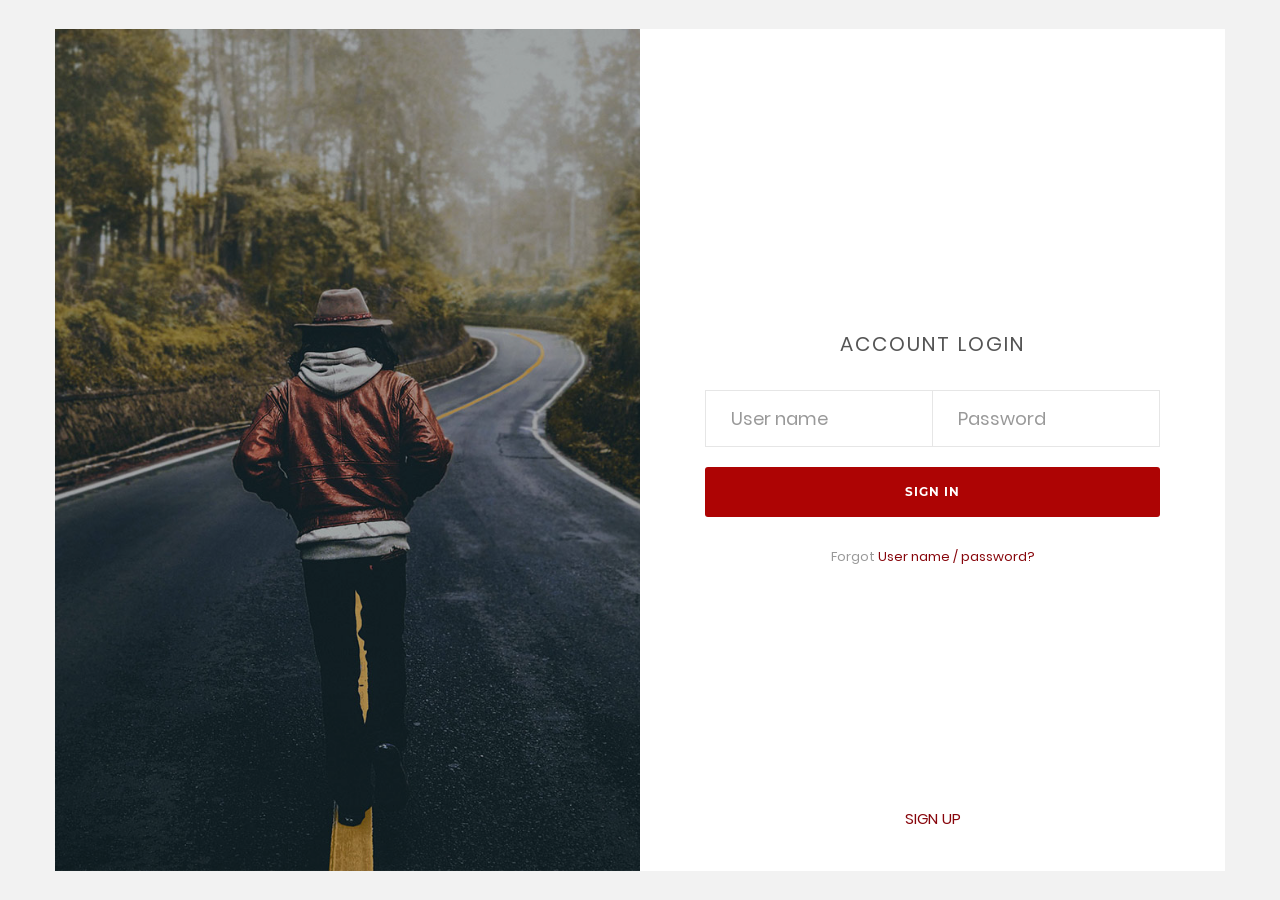
<file: src/main/webapp/login.html>
<!DOCTYPE html>
<html lang="en">
<head>
	<title>Login V17</title>
	<meta charset="UTF-8">
	<meta name="viewport" content="width=device-width, initial-scale=1">
<!--===============================================================================================-->	
	<link rel="icon" type="image/png" href="images/icons/favicon.ico"/>
<!--===============================================================================================-->
	<link rel="stylesheet" type="text/css" href="vendor/bootstrap/css/bootstrap.min.css">
<!--===============================================================================================-->
	<link rel="stylesheet" type="text/css" href="fonts/font-awesome-4.7.0/css/font-awesome.min.css">
<!--===============================================================================================-->
	<link rel="stylesheet" type="text/css" href="fonts/Linearicons-Free-v1.0.0/icon-font.min.css">
<!--===============================================================================================-->
	<link rel="stylesheet" type="text/css" href="vendor/animate/animate.css">
<!--===============================================================================================-->	
	<link rel="stylesheet" type="text/css" href="vendor/css-hamburgers/hamburgers.min.css">
<!--===============================================================================================-->
	<link rel="stylesheet" type="text/css" href="vendor/animsition/css/animsition.min.css">
<!--===============================================================================================-->
	<link rel="stylesheet" type="text/css" href="vendor/select2/select2.min.css">
<!--===============================================================================================-->	
	<link rel="stylesheet" type="text/css" href="vendor/daterangepicker/daterangepicker.css">
<!--===============================================================================================-->
	<link rel="stylesheet" type="text/css" href="css/util.css">
	<link rel="stylesheet" type="text/css" href="css/main.css">
<!--===============================================================================================-->
</head>
<body>
	
	<div class="limiter">
		<div class="container-login100">
			<div class="wrap-login100">
				<form class="login100-form validate-form">
					<span class="login100-form-title p-b-34">
						Account Login
					</span>
					
					<div class="wrap-input100 rs1-wrap-input100 validate-input m-b-20" data-validate="Type user name">
						<input id="first-name" class="input100" type="text" name="username" placeholder="User name">
						<span class="focus-input100"></span>
					</div>
					<div class="wrap-input100 rs2-wrap-input100 validate-input m-b-20" data-validate="Type password">
						<input class="input100" type="password" name="pass" placeholder="Password">
						<span class="focus-input100"></span>
					</div>
					
					<div class="container-login100-form-btn">
						<button class="login100-form-btn">
							Sign in
						</button>
					</div>

					<div class="w-full text-center p-t-27 p-b-239">
						<span class="txt1">
							Forgot
						</span>

						<a href="#" class="txt2">
							User name / password?
						</a>
					</div>

					<div class="w-full text-center">
						<a href="#" class="txt3">
							Sign Up
						</a>
					</div>
				</form>

				<div class="login100-more" style="background-image: url('images/bg-01.jpg');"></div>
			</div>
		</div>
	</div>
	
	

	<div id="dropDownSelect1"></div>
	
<!--===============================================================================================-->
	<script src="vendor/jquery/jquery-3.2.1.min.js"></script>
<!--===============================================================================================-->
	<script src="vendor/animsition/js/animsition.min.js"></script>
<!--===============================================================================================-->
	<script src="vendor/bootstrap/js/popper.js"></script>
	<script src="vendor/bootstrap/js/bootstrap.min.js"></script>
<!--===============================================================================================-->
	<script src="vendor/select2/select2.min.js"></script>
	<script>
		$(".selection-2").select2({
			minimumResultsForSearch: 20,
			dropdownParent: $('#dropDownSelect1')
		});
	</script>
<!--===============================================================================================-->
	<script src="vendor/daterangepicker/moment.min.js"></script>
	<script src="vendor/daterangepicker/daterangepicker.js"></script>
<!--===============================================================================================-->
	<script src="vendor/countdowntime/countdowntime.js"></script>
<!--===============================================================================================-->
	<script src="js/main.js"></script>

</body>
</html>
</file>
<file: src/main/webapp/vendor/daterangepicker/daterangepicker.css>
.daterangepicker {
  position: absolute;
  color: inherit;
  background-color: #fff;
  border-radius: 4px;
  width: 278px;
  padding: 4px;
  margin-top: 1px;
  top: 100px;
  left: 20px;
  /* Calendars */ }
  .daterangepicker:before, .daterangepicker:after {
    position: absolute;
    display: inline-block;
    border-bottom-color: rgba(0, 0, 0, 0.2);
    content: ''; }
  .daterangepicker:before {
    top: -7px;
    border-right: 7px solid transparent;
    border-left: 7px solid transparent;
    border-bottom: 7px solid #ccc; }
  .daterangepicker:after {
    top: -6px;
    border-right: 6px solid transparent;
    border-bottom: 6px solid #fff;
    border-left: 6px solid transparent; }
  .daterangepicker.opensleft:before {
    right: 9px; }
  .daterangepicker.opensleft:after {
    right: 10px; }
  .daterangepicker.openscenter:before {
    left: 0;
    right: 0;
    width: 0;
    margin-left: auto;
    margin-right: auto; }
  .daterangepicker.openscenter:after {
    left: 0;
    right: 0;
    width: 0;
    margin-left: auto;
    margin-right: auto; }
  .daterangepicker.opensright:before {
    left: 9px; }
  .daterangepicker.opensright:after {
    left: 10px; }
  .daterangepicker.dropup {
    margin-top: -5px; }
    .daterangepicker.dropup:before {
      top: initial;
      bottom: -7px;
      border-bottom: initial;
      border-top: 7px solid #ccc; }
    .daterangepicker.dropup:after {
      top: initial;
      bottom: -6px;
      border-bottom: initial;
      border-top: 6px solid #fff; }
  .daterangepicker.dropdown-menu {
    max-width: none;
    z-index: 3001; }
  .daterangepicker.single .ranges, .daterangepicker.single .calendar {
    float: none; }
  .daterangepicker.show-calendar .calendar {
    display: block; }
  .daterangepicker .calendar {
    display: none;
    max-width: 270px;
    margin: 4px; }
    .daterangepicker .calendar.single .calendar-table {
      border: none; }
    .daterangepicker .calendar th, .daterangepicker .calendar td {
      white-space: nowrap;
      text-align: center;
      min-width: 32px; }
  .daterangepicker .calendar-table {
    border: 1px solid #fff;
    padding: 4px;
    border-radius: 4px;
    background-color: #fff; }
  .daterangepicker table {
    width: 100%;
    margin: 0; }
  .daterangepicker td, .daterangepicker th {
    text-align: center;
    width: 20px;
    height: 20px;
    border-radius: 4px;
    border: 1px solid transparent;
    white-space: nowrap;
    cursor: pointer; }
    .daterangepicker td.available:hover, .daterangepicker th.available:hover {
      background-color: #eee;
      border-color: transparent;
      color: inherit; }
    .daterangepicker td.week, .daterangepicker th.week {
      font-size: 80%;
      color: #ccc; }
  .daterangepicker td.off, .daterangepicker td.off.in-range, .daterangepicker td.off.start-date, .daterangepicker td.off.end-date {
    background-color: #fff;
    border-color: transparent;
    color: #999; }
  .daterangepicker td.in-range {
    background-color: #ebf4f8;
    border-color: transparent;
    color: #000;
    border-radius: 0; }
  .daterangepicker td.start-date {
    border-radius: 4px 0 0 4px; }
  .daterangepicker td.end-date {
    border-radius: 0 4px 4px 0; }
  .daterangepicker td.start-date.end-date {
    border-radius: 4px; }
  .daterangepicker td.active, .daterangepicker td.active:hover {
    background-color: #357ebd;
    border-color: transparent;
    color: #fff; }
  .daterangepicker th.month {
    width: auto; }
  .daterangepicker td.disabled, .daterangepicker option.disabled {
    color: #999;
    cursor: not-allowed;
    text-decoration: line-through; }
  .daterangepicker select.monthselect, .daterangepicker select.yearselect {
    font-size: 12px;
    padding: 1px;
    height: auto;
    margin: 0;
    cursor: default; }
  .daterangepicker select.monthselect {
    margin-right: 2%;
    width: 56%; }
  .daterangepicker select.yearselect {
    width: 40%; }
  .daterangepicker select.hourselect, .daterangepicker select.minuteselect, .daterangepicker select.secondselect, .daterangepicker select.ampmselect {
    width: 50px;
    margin-bottom: 0; }
  .daterangepicker .input-mini {
    border: 1px solid #ccc;
    border-radius: 4px;
    color: #555;
    height: 30px;
    line-height: 30px;
    display: block;
    vertical-align: middle;
    margin: 0 0 5px 0;
    padding: 0 6px 0 28px;
    width: 100%; }
    .daterangepicker .input-mini.active {
      border: 1px solid #08c;
      border-radius: 4px; }
  .daterangepicker .daterangepicker_input {
    position: relative; }
    .daterangepicker .daterangepicker_input i {
      position: absolute;
      left: 8px;
      top: 8px; }
  .daterangepicker.rtl .input-mini {
    padding-right: 28px;
    padding-left: 6px; }
  .daterangepicker.rtl .daterangepicker_input i {
    left: auto;
    right: 8px; }
  .daterangepicker .calendar-time {
    text-align: center;
    margin: 5px auto;
    line-height: 30px;
    position: relative;
    padding-left: 28px; }
    .daterangepicker .calendar-time select.disabled {
      color: #ccc;
      cursor: not-allowed; }

.ranges {
  font-size: 11px;
  float: none;
  margin: 4px;
  text-align: left; }
  .ranges ul {
    list-style: none;
    margin: 0 auto;
    padding: 0;
    width: 100%; }
  .ranges li {
    font-size: 13px;
    background-color: #f5f5f5;
    border: 1px solid #f5f5f5;
    border-radius: 4px;
    color: #08c;
    padding: 3px 12px;
    margin-bottom: 8px;
    cursor: pointer; }
    .ranges li:hover {
      background-color: #08c;
      border: 1px solid #08c;
      color: #fff; }
    .ranges li.active {
      background-color: #08c;
      border: 1px solid #08c;
      color: #fff; }

/*  Larger Screen Styling */
@media (min-width: 564px) {
  .daterangepicker {
    width: auto; }
    .daterangepicker .ranges ul {
      width: 160px; }
    .daterangepicker.single .ranges ul {
      width: 100%; }
    .daterangepicker.single .calendar.left {
      clear: none; }
    .daterangepicker.single.ltr .ranges, .daterangepicker.single.ltr .calendar {
      float: left; }
    .daterangepicker.single.rtl .ranges, .daterangepicker.single.rtl .calendar {
      float: right; }
    .daterangepicker.ltr {
      direction: ltr;
      text-align: left; }
      .daterangepicker.ltr .calendar.left {
        clear: left;
        margin-right: 0; }
        .daterangepicker.ltr .calendar.left .calendar-table {
          border-right: none;
          border-top-right-radius: 0;
          border-bottom-right-radius: 0; }
      .daterangepicker.ltr .calendar.right {
        margin-left: 0; }
        .daterangepicker.ltr .calendar.right .calendar-table {
          border-left: none;
          border-top-left-radius: 0;
          border-bottom-left-radius: 0; }
      .daterangepicker.ltr .left .daterangepicker_input {
        padding-right: 12px; }
      .daterangepicker.ltr .calendar.left .calendar-table {
        padding-right: 12px; }
      .daterangepicker.ltr .ranges, .daterangepicker.ltr .calendar {
        float: left; }
    .daterangepicker.rtl {
      direction: rtl;
      text-align: right; }
      .daterangepicker.rtl .calendar.left {
        clear: right;
        margin-left: 0; }
        .daterangepicker.rtl .calendar.left .calendar-table {
          border-left: none;
          border-top-left-radius: 0;
          border-bottom-left-radius: 0; }
      .daterangepicker.rtl .calendar.right {
        margin-right: 0; }
        .daterangepicker.rtl .calendar.right .calendar-table {
          border-right: none;
          border-top-right-radius: 0;
          border-bottom-right-radius: 0; }
      .daterangepicker.rtl .left .daterangepicker_input {
        padding-left: 12px; }
      .daterangepicker.rtl .calendar.left .calendar-table {
        padding-left: 12px; }
      .daterangepicker.rtl .ranges, .daterangepicker.rtl .calendar {
        text-align: right;
        float: right; } }
@media (min-width: 730px) {
  .daterangepicker .ranges {
    width: auto; }
  .daterangepicker.ltr .ranges {
    float: left; }
  .daterangepicker.rtl .ranges {
    float: right; }
  .daterangepicker .calendar.left {
    clear: none !important; } }
</file>
<file: src/main/webapp/css/util.css>
/*[ FONT SIZE ]
///////////////////////////////////////////////////////////
*/
.fs-1 {font-size: 1px;}
.fs-2 {font-size: 2px;}
.fs-3 {font-size: 3px;}
.fs-4 {font-size: 4px;}
.fs-5 {font-size: 5px;}
.fs-6 {font-size: 6px;}
.fs-7 {font-size: 7px;}
.fs-8 {font-size: 8px;}
.fs-9 {font-size: 9px;}
.fs-10 {font-size: 10px;}
.fs-11 {font-size: 11px;}
.fs-12 {font-size: 12px;}
.fs-13 {font-size: 13px;}
.fs-14 {font-size: 14px;}
.fs-15 {font-size: 15px;}
.fs-16 {font-size: 16px;}
.fs-17 {font-size: 17px;}
.fs-18 {font-size: 18px;}
.fs-19 {font-size: 19px;}
.fs-20 {font-size: 20px;}
.fs-21 {font-size: 21px;}
.fs-22 {font-size: 22px;}
.fs-23 {font-size: 23px;}
.fs-24 {font-size: 24px;}
.fs-25 {font-size: 25px;}
.fs-26 {font-size: 26px;}
.fs-27 {font-size: 27px;}
.fs-28 {font-size: 28px;}
.fs-29 {font-size: 29px;}
.fs-30 {font-size: 30px;}
.fs-31 {font-size: 31px;}
.fs-32 {font-size: 32px;}
.fs-33 {font-size: 33px;}
.fs-34 {font-size: 34px;}
.fs-35 {font-size: 35px;}
.fs-36 {font-size: 36px;}
.fs-37 {font-size: 37px;}
.fs-38 {font-size: 38px;}
.fs-39 {font-size: 39px;}
.fs-40 {font-size: 40px;}
.fs-41 {font-size: 41px;}
.fs-42 {font-size: 42px;}
.fs-43 {font-size: 43px;}
.fs-44 {font-size: 44px;}
.fs-45 {font-size: 45px;}
.fs-46 {font-size: 46px;}
.fs-47 {font-size: 47px;}
.fs-48 {font-size: 48px;}
.fs-49 {font-size: 49px;}
.fs-50 {font-size: 50px;}
.fs-51 {font-size: 51px;}
.fs-52 {font-size: 52px;}
.fs-53 {font-size: 53px;}
.fs-54 {font-size: 54px;}
.fs-55 {font-size: 55px;}
.fs-56 {font-size: 56px;}
.fs-57 {font-size: 57px;}
.fs-58 {font-size: 58px;}
.fs-59 {font-size: 59px;}
.fs-60 {font-size: 60px;}
.fs-61 {font-size: 61px;}
.fs-62 {font-size: 62px;}
.fs-63 {font-size: 63px;}
.fs-64 {font-size: 64px;}
.fs-65 {font-size: 65px;}
.fs-66 {font-size: 66px;}
.fs-67 {font-size: 67px;}
.fs-68 {font-size: 68px;}
.fs-69 {font-size: 69px;}
.fs-70 {font-size: 70px;}
.fs-71 {font-size: 71px;}
.fs-72 {font-size: 72px;}
.fs-73 {font-size: 73px;}
.fs-74 {font-size: 74px;}
.fs-75 {font-size: 75px;}
.fs-76 {font-size: 76px;}
.fs-77 {font-size: 77px;}
.fs-78 {font-size: 78px;}
.fs-79 {font-size: 79px;}
.fs-80 {font-size: 80px;}
.fs-81 {font-size: 81px;}
.fs-82 {font-size: 82px;}
.fs-83 {font-size: 83px;}
.fs-84 {font-size: 84px;}
.fs-85 {font-size: 85px;}
.fs-86 {font-size: 86px;}
.fs-87 {font-size: 87px;}
.fs-88 {font-size: 88px;}
.fs-89 {font-size: 89px;}
.fs-90 {font-size: 90px;}
.fs-91 {font-size: 91px;}
.fs-92 {font-size: 92px;}
.fs-93 {font-size: 93px;}
.fs-94 {font-size: 94px;}
.fs-95 {font-size: 95px;}
.fs-96 {font-size: 96px;}
.fs-97 {font-size: 97px;}
.fs-98 {font-size: 98px;}
.fs-99 {font-size: 99px;}
.fs-100 {font-size: 100px;}
.fs-101 {font-size: 101px;}
.fs-102 {font-size: 102px;}
.fs-103 {font-size: 103px;}
.fs-104 {font-size: 104px;}
.fs-105 {font-size: 105px;}
.fs-106 {font-size: 106px;}
.fs-107 {font-size: 107px;}
.fs-108 {font-size: 108px;}
.fs-109 {font-size: 109px;}
.fs-110 {font-size: 110px;}
.fs-111 {font-size: 111px;}
.fs-112 {font-size: 112px;}
.fs-113 {font-size: 113px;}
.fs-114 {font-size: 114px;}
.fs-115 {font-size: 115px;}
.fs-116 {font-size: 116px;}
.fs-117 {font-size: 117px;}
.fs-118 {font-size: 118px;}
.fs-119 {font-size: 119px;}
.fs-120 {font-size: 120px;}
.fs-121 {font-size: 121px;}
.fs-122 {font-size: 122px;}
.fs-123 {font-size: 123px;}
.fs-124 {font-size: 124px;}
.fs-125 {font-size: 125px;}
.fs-126 {font-size: 126px;}
.fs-127 {font-size: 127px;}
.fs-128 {font-size: 128px;}
.fs-129 {font-size: 129px;}
.fs-130 {font-size: 130px;}
.fs-131 {font-size: 131px;}
.fs-132 {font-size: 132px;}
.fs-133 {font-size: 133px;}
.fs-134 {font-size: 134px;}
.fs-135 {font-size: 135px;}
.fs-136 {font-size: 136px;}
.fs-137 {font-size: 137px;}
.fs-138 {font-size: 138px;}
.fs-139 {font-size: 139px;}
.fs-140 {font-size: 140px;}
.fs-141 {font-size: 141px;}
.fs-142 {font-size: 142px;}
.fs-143 {font-size: 143px;}
.fs-144 {font-size: 144px;}
.fs-145 {font-size: 145px;}
.fs-146 {font-size: 146px;}
.fs-147 {font-size: 147px;}
.fs-148 {font-size: 148px;}
.fs-149 {font-size: 149px;}
.fs-150 {font-size: 150px;}
.fs-151 {font-size: 151px;}
.fs-152 {font-size: 152px;}
.fs-153 {font-size: 153px;}
.fs-154 {font-size: 154px;}
.fs-155 {font-size: 155px;}
.fs-156 {font-size: 156px;}
.fs-157 {font-size: 157px;}
.fs-158 {font-size: 158px;}
.fs-159 {font-size: 159px;}
.fs-160 {font-size: 160px;}
.fs-161 {font-size: 161px;}
.fs-162 {font-size: 162px;}
.fs-163 {font-size: 163px;}
.fs-164 {font-size: 164px;}
.fs-165 {font-size: 165px;}
.fs-166 {font-size: 166px;}
.fs-167 {font-size: 167px;}
.fs-168 {font-size: 168px;}
.fs-169 {font-size: 169px;}
.fs-170 {font-size: 170px;}
.fs-171 {font-size: 171px;}
.fs-172 {font-size: 172px;}
.fs-173 {font-size: 173px;}
.fs-174 {font-size: 174px;}
.fs-175 {font-size: 175px;}
.fs-176 {font-size: 176px;}
.fs-177 {font-size: 177px;}
.fs-178 {font-size: 178px;}
.fs-179 {font-size: 179px;}
.fs-180 {font-size: 180px;}
.fs-181 {font-size: 181px;}
.fs-182 {font-size: 182px;}
.fs-183 {font-size: 183px;}
.fs-184 {font-size: 184px;}
.fs-185 {font-size: 185px;}
.fs-186 {font-size: 186px;}
.fs-187 {font-size: 187px;}
.fs-188 {font-size: 188px;}
.fs-189 {font-size: 189px;}
.fs-190 {font-size: 190px;}
.fs-191 {font-size: 191px;}
.fs-192 {font-size: 192px;}
.fs-193 {font-size: 193px;}
.fs-194 {font-size: 194px;}
.fs-195 {font-size: 195px;}
.fs-196 {font-size: 196px;}
.fs-197 {font-size: 197px;}
.fs-198 {font-size: 198px;}
.fs-199 {font-size: 199px;}
.fs-200 {font-size: 200px;}

/*[ PADDING ]
///////////////////////////////////////////////////////////
*/
.p-t-0 {padding-top: 0px;}
.p-t-1 {padding-top: 1px;}
.p-t-2 {padding-top: 2px;}
.p-t-3 {padding-top: 3px;}
.p-t-4 {padding-top: 4px;}
.p-t-5 {padding-top: 5px;}
.p-t-6 {padding-top: 6px;}
.p-t-7 {padding-top: 7px;}
.p-t-8 {padding-top: 8px;}
.p-t-9 {padding-top: 9px;}
.p-t-10 {padding-top: 10px;}
.p-t-11 {padding-top: 11px;}
.p-t-12 {padding-top: 12px;}
.p-t-13 {padding-top: 13px;}
.p-t-14 {padding-top: 14px;}
.p-t-15 {padding-top: 15px;}
.p-t-16 {padding-top: 16px;}
.p-t-17 {padding-top: 17px;}
.p-t-18 {padding-top: 18px;}
.p-t-19 {padding-top: 19px;}
.p-t-20 {padding-top: 20px;}
.p-t-21 {padding-top: 21px;}
.p-t-22 {padding-top: 22px;}
.p-t-23 {padding-top: 23px;}
.p-t-24 {padding-top: 24px;}
.p-t-25 {padding-top: 25px;}
.p-t-26 {padding-top: 26px;}
.p-t-27 {padding-top: 27px;}
.p-t-28 {padding-top: 28px;}
.p-t-29 {padding-top: 29px;}
.p-t-30 {padding-top: 30px;}
.p-t-31 {padding-top: 31px;}
.p-t-32 {padding-top: 32px;}
.p-t-33 {padding-top: 33px;}
.p-t-34 {padding-top: 34px;}
.p-t-35 {padding-top: 35px;}
.p-t-36 {padding-top: 36px;}
.p-t-37 {padding-top: 37px;}
.p-t-38 {padding-top: 38px;}
.p-t-39 {padding-top: 39px;}
.p-t-40 {padding-top: 40px;}
.p-t-41 {padding-top: 41px;}
.p-t-42 {padding-top: 42px;}
.p-t-43 {padding-top: 43px;}
.p-t-44 {padding-top: 44px;}
.p-t-45 {padding-top: 45px;}
.p-t-46 {padding-top: 46px;}
.p-t-47 {padding-top: 47px;}
.p-t-48 {padding-top: 48px;}
.p-t-49 {padding-top: 49px;}
.p-t-50 {padding-top: 50px;}
.p-t-51 {padding-top: 51px;}
.p-t-52 {padding-top: 52px;}
.p-t-53 {padding-top: 53px;}
.p-t-54 {padding-top: 54px;}
.p-t-55 {padding-top: 55px;}
.p-t-56 {padding-top: 56px;}
.p-t-57 {padding-top: 57px;}
.p-t-58 {padding-top: 58px;}
.p-t-59 {padding-top: 59px;}
.p-t-60 {padding-top: 60px;}
.p-t-61 {padding-top: 61px;}
.p-t-62 {padding-top: 62px;}
.p-t-63 {padding-top: 63px;}
.p-t-64 {padding-top: 64px;}
.p-t-65 {padding-top: 65px;}
.p-t-66 {padding-top: 66px;}
.p-t-67 {padding-top: 67px;}
.p-t-68 {padding-top: 68px;}
.p-t-69 {padding-top: 69px;}
.p-t-70 {padding-top: 70px;}
.p-t-71 {padding-top: 71px;}
.p-t-72 {padding-top: 72px;}
.p-t-73 {padding-top: 73px;}
.p-t-74 {padding-top: 74px;}
.p-t-75 {padding-top: 75px;}
.p-t-76 {padding-top: 76px;}
.p-t-77 {padding-top: 77px;}
.p-t-78 {padding-top: 78px;}
.p-t-79 {padding-top: 79px;}
.p-t-80 {padding-top: 80px;}
.p-t-81 {padding-top: 81px;}
.p-t-82 {padding-top: 82px;}
.p-t-83 {padding-top: 83px;}
.p-t-84 {padding-top: 84px;}
.p-t-85 {padding-top: 85px;}
.p-t-86 {padding-top: 86px;}
.p-t-87 {padding-top: 87px;}
.p-t-88 {padding-top: 88px;}
.p-t-89 {padding-top: 89px;}
.p-t-90 {padding-top: 90px;}
.p-t-91 {padding-top: 91px;}
.p-t-92 {padding-top: 92px;}
.p-t-93 {padding-top: 93px;}
.p-t-94 {padding-top: 94px;}
.p-t-95 {padding-top: 95px;}
.p-t-96 {padding-top: 96px;}
.p-t-97 {padding-top: 97px;}
.p-t-98 {padding-top: 98px;}
.p-t-99 {padding-top: 99px;}
.p-t-100 {padding-top: 100px;}
.p-t-101 {padding-top: 101px;}
.p-t-102 {padding-top: 102px;}
.p-t-103 {padding-top: 103px;}
.p-t-104 {padding-top: 104px;}
.p-t-105 {padding-top: 105px;}
.p-t-106 {padding-top: 106px;}
.p-t-107 {padding-top: 107px;}
.p-t-108 {padding-top: 108px;}
.p-t-109 {padding-top: 109px;}
.p-t-110 {padding-top: 110px;}
.p-t-111 {padding-top: 111px;}
.p-t-112 {padding-top: 112px;}
.p-t-113 {padding-top: 113px;}
.p-t-114 {padding-top: 114px;}
.p-t-115 {padding-top: 115px;}
.p-t-116 {padding-top: 116px;}
.p-t-117 {padding-top: 117px;}
.p-t-118 {padding-top: 118px;}
.p-t-119 {padding-top: 119px;}
.p-t-120 {padding-top: 120px;}
.p-t-121 {padding-top: 121px;}
.p-t-122 {padding-top: 122px;}
.p-t-123 {padding-top: 123px;}
.p-t-124 {padding-top: 124px;}
.p-t-125 {padding-top: 125px;}
.p-t-126 {padding-top: 126px;}
.p-t-127 {padding-top: 127px;}
.p-t-128 {padding-top: 128px;}
.p-t-129 {padding-top: 129px;}
.p-t-130 {padding-top: 130px;}
.p-t-131 {padding-top: 131px;}
.p-t-132 {padding-top: 132px;}
.p-t-133 {padding-top: 133px;}
.p-t-134 {padding-top: 134px;}
.p-t-135 {padding-top: 135px;}
.p-t-136 {padding-top: 136px;}
.p-t-137 {padding-top: 137px;}
.p-t-138 {padding-top: 138px;}
.p-t-139 {padding-top: 139px;}
.p-t-140 {padding-top: 140px;}
.p-t-141 {padding-top: 141px;}
.p-t-142 {padding-top: 142px;}
.p-t-143 {padding-top: 143px;}
.p-t-144 {padding-top: 144px;}
.p-t-145 {padding-top: 145px;}
.p-t-146 {padding-top: 146px;}
.p-t-147 {padding-top: 147px;}
.p-t-148 {padding-top: 148px;}
.p-t-149 {padding-top: 149px;}
.p-t-150 {padding-top: 150px;}
.p-t-151 {padding-top: 151px;}
.p-t-152 {padding-top: 152px;}
.p-t-153 {padding-top: 153px;}
.p-t-154 {padding-top: 154px;}
.p-t-155 {padding-top: 155px;}
.p-t-156 {padding-top: 156px;}
.p-t-157 {padding-top: 157px;}
.p-t-158 {padding-top: 158px;}
.p-t-159 {padding-top: 159px;}
.p-t-160 {padding-top: 160px;}
.p-t-161 {padding-top: 161px;}
.p-t-162 {padding-top: 162px;}
.p-t-163 {padding-top: 163px;}
.p-t-164 {padding-top: 164px;}
.p-t-165 {padding-top: 165px;}
.p-t-166 {padding-top: 166px;}
.p-t-167 {padding-top: 167px;}
.p-t-168 {padding-top: 168px;}
.p-t-169 {padding-top: 169px;}
.p-t-170 {padding-top: 170px;}
.p-t-171 {padding-top: 171px;}
.p-t-172 {padding-top: 172px;}
.p-t-173 {padding-top: 173px;}
.p-t-174 {padding-top: 174px;}
.p-t-175 {padding-top: 175px;}
.p-t-176 {padding-top: 176px;}
.p-t-177 {padding-top: 177px;}
.p-t-178 {padding-top: 178px;}
.p-t-179 {padding-top: 179px;}
.p-t-180 {padding-top: 180px;}
.p-t-181 {padding-top: 181px;}
.p-t-182 {padding-top: 182px;}
.p-t-183 {padding-top: 183px;}
.p-t-184 {padding-top: 184px;}
.p-t-185 {padding-top: 185px;}
.p-t-186 {padding-top: 186px;}
.p-t-187 {padding-top: 187px;}
.p-t-188 {padding-top: 188px;}
.p-t-189 {padding-top: 189px;}
.p-t-190 {padding-top: 190px;}
.p-t-191 {padding-top: 191px;}
.p-t-192 {padding-top: 192px;}
.p-t-193 {padding-top: 193px;}
.p-t-194 {padding-top: 194px;}
.p-t-195 {padding-top: 195px;}
.p-t-196 {padding-top: 196px;}
.p-t-197 {padding-top: 197px;}
.p-t-198 {padding-top: 198px;}
.p-t-199 {padding-top: 199px;}
.p-t-200 {padding-top: 200px;}
.p-t-201 {padding-top: 201px;}
.p-t-202 {padding-top: 202px;}
.p-t-203 {padding-top: 203px;}
.p-t-204 {padding-top: 204px;}
.p-t-205 {padding-top: 205px;}
.p-t-206 {padding-top: 206px;}
.p-t-207 {padding-top: 207px;}
.p-t-208 {padding-top: 208px;}
.p-t-209 {padding-top: 209px;}
.p-t-210 {padding-top: 210px;}
.p-t-211 {padding-top: 211px;}
.p-t-212 {padding-top: 212px;}
.p-t-213 {padding-top: 213px;}
.p-t-214 {padding-top: 214px;}
.p-t-215 {padding-top: 215px;}
.p-t-216 {padding-top: 216px;}
.p-t-217 {padding-top: 217px;}
.p-t-218 {padding-top: 218px;}
.p-t-219 {padding-top: 219px;}
.p-t-220 {padding-top: 220px;}
.p-t-221 {padding-top: 221px;}
.p-t-222 {padding-top: 222px;}
.p-t-223 {padding-top: 223px;}
.p-t-224 {padding-top: 224px;}
.p-t-225 {padding-top: 225px;}
.p-t-226 {padding-top: 226px;}
.p-t-227 {padding-top: 227px;}
.p-t-228 {padding-top: 228px;}
.p-t-229 {padding-top: 229px;}
.p-t-230 {padding-top: 230px;}
.p-t-231 {padding-top: 231px;}
.p-t-232 {padding-top: 232px;}
.p-t-233 {padding-top: 233px;}
.p-t-234 {padding-top: 234px;}
.p-t-235 {padding-top: 235px;}
.p-t-236 {padding-top: 236px;}
.p-t-237 {padding-top: 237px;}
.p-t-238 {padding-top: 238px;}
.p-t-239 {padding-top: 239px;}
.p-t-240 {padding-top: 240px;}
.p-t-241 {padding-top: 241px;}
.p-t-242 {padding-top: 242px;}
.p-t-243 {padding-top: 243px;}
.p-t-244 {padding-top: 244px;}
.p-t-245 {padding-top: 245px;}
.p-t-246 {padding-top: 246px;}
.p-t-247 {padding-top: 247px;}
.p-t-248 {padding-top: 248px;}
.p-t-249 {padding-top: 249px;}
.p-t-250 {padding-top: 250px;}
.p-b-0 {padding-bottom: 0px;}
.p-b-1 {padding-bottom: 1px;}
.p-b-2 {padding-bottom: 2px;}
.p-b-3 {padding-bottom: 3px;}
.p-b-4 {padding-bottom: 4px;}
.p-b-5 {padding-bottom: 5px;}
.p-b-6 {padding-bottom: 6px;}
.p-b-7 {padding-bottom: 7px;}
.p-b-8 {padding-bottom: 8px;}
.p-b-9 {padding-bottom: 9px;}
.p-b-10 {padding-bottom: 10px;}
.p-b-11 {padding-bottom: 11px;}
.p-b-12 {padding-bottom: 12px;}
.p-b-13 {padding-bottom: 13px;}
.p-b-14 {padding-bottom: 14px;}
.p-b-15 {padding-bottom: 15px;}
.p-b-16 {padding-bottom: 16px;}
.p-b-17 {padding-bottom: 17px;}
.p-b-18 {padding-bottom: 18px;}
.p-b-19 {padding-bottom: 19px;}
.p-b-20 {padding-bottom: 20px;}
.p-b-21 {padding-bottom: 21px;}
.p-b-22 {padding-bottom: 22px;}
.p-b-23 {padding-bottom: 23px;}
.p-b-24 {padding-bottom: 24px;}
.p-b-25 {padding-bottom: 25px;}
.p-b-26 {padding-bottom: 26px;}
.p-b-27 {padding-bottom: 27px;}
.p-b-28 {padding-bottom: 28px;}
.p-b-29 {padding-bottom: 29px;}
.p-b-30 {padding-bottom: 30px;}
.p-b-31 {padding-bottom: 31px;}
.p-b-32 {padding-bottom: 32px;}
.p-b-33 {padding-bottom: 33px;}
.p-b-34 {padding-bottom: 34px;}
.p-b-35 {padding-bottom: 35px;}
.p-b-36 {padding-bottom: 36px;}
.p-b-37 {padding-bottom: 37px;}
.p-b-38 {padding-bottom: 38px;}
.p-b-39 {padding-bottom: 39px;}
.p-b-40 {padding-bottom: 40px;}
.p-b-41 {padding-bottom: 41px;}
.p-b-42 {padding-bottom: 42px;}
.p-b-43 {padding-bottom: 43px;}
.p-b-44 {padding-bottom: 44px;}
.p-b-45 {padding-bottom: 45px;}
.p-b-46 {padding-bottom: 46px;}
.p-b-47 {padding-bottom: 47px;}
.p-b-48 {padding-bottom: 48px;}
.p-b-49 {padding-bottom: 49px;}
.p-b-50 {padding-bottom: 50px;}
.p-b-51 {padding-bottom: 51px;}
.p-b-52 {padding-bottom: 52px;}
.p-b-53 {padding-bottom: 53px;}
.p-b-54 {padding-bottom: 54px;}
.p-b-55 {padding-bottom: 55px;}
.p-b-56 {padding-bottom: 56px;}
.p-b-57 {padding-bottom: 57px;}
.p-b-58 {padding-bottom: 58px;}
.p-b-59 {padding-bottom: 59px;}
.p-b-60 {padding-bottom: 60px;}
.p-b-61 {padding-bottom: 61px;}
.p-b-62 {padding-bottom: 62px;}
.p-b-63 {padding-bottom: 63px;}
.p-b-64 {padding-bottom: 64px;}
.p-b-65 {padding-bottom: 65px;}
.p-b-66 {padding-bottom: 66px;}
.p-b-67 {padding-bottom: 67px;}
.p-b-68 {padding-bottom: 68px;}
.p-b-69 {padding-bottom: 69px;}
.p-b-70 {padding-bottom: 70px;}
.p-b-71 {padding-bottom: 71px;}
.p-b-72 {padding-bottom: 72px;}
.p-b-73 {padding-bottom: 73px;}
.p-b-74 {padding-bottom: 74px;}
.p-b-75 {padding-bottom: 75px;}
.p-b-76 {padding-bottom: 76px;}
.p-b-77 {padding-bottom: 77px;}
.p-b-78 {padding-bottom: 78px;}
.p-b-79 {padding-bottom: 79px;}
.p-b-80 {padding-bottom: 80px;}
.p-b-81 {padding-bottom: 81px;}
.p-b-82 {padding-bottom: 82px;}
.p-b-83 {padding-bottom: 83px;}
.p-b-84 {padding-bottom: 84px;}
.p-b-85 {padding-bottom: 85px;}
.p-b-86 {padding-bottom: 86px;}
.p-b-87 {padding-bottom: 87px;}
.p-b-88 {padding-bottom: 88px;}
.p-b-89 {padding-bottom: 89px;}
.p-b-90 {padding-bottom: 90px;}
.p-b-91 {padding-bottom: 91px;}
.p-b-92 {padding-bottom: 92px;}
.p-b-93 {padding-bottom: 93px;}
.p-b-94 {padding-bottom: 94px;}
.p-b-95 {padding-bottom: 95px;}
.p-b-96 {padding-bottom: 96px;}
.p-b-97 {padding-bottom: 97px;}
.p-b-98 {padding-bottom: 98px;}
.p-b-99 {padding-bottom: 99px;}
.p-b-100 {padding-bottom: 100px;}
.p-b-101 {padding-bottom: 101px;}
.p-b-102 {padding-bottom: 102px;}
.p-b-103 {padding-bottom: 103px;}
.p-b-104 {padding-bottom: 104px;}
.p-b-105 {padding-bottom: 105px;}
.p-b-106 {padding-bottom: 106px;}
.p-b-107 {padding-bottom: 107px;}
.p-b-108 {padding-bottom: 108px;}
.p-b-109 {padding-bottom: 109px;}
.p-b-110 {padding-bottom: 110px;}
.p-b-111 {padding-bottom: 111px;}
.p-b-112 {padding-bottom: 112px;}
.p-b-113 {padding-bottom: 113px;}
.p-b-114 {padding-bottom: 114px;}
.p-b-115 {padding-bottom: 115px;}
.p-b-116 {padding-bottom: 116px;}
.p-b-117 {padding-bottom: 117px;}
.p-b-118 {padding-bottom: 118px;}
.p-b-119 {padding-bottom: 119px;}
.p-b-120 {padding-bottom: 120px;}
.p-b-121 {padding-bottom: 121px;}
.p-b-122 {padding-bottom: 122px;}
.p-b-123 {padding-bottom: 123px;}
.p-b-124 {padding-bottom: 124px;}
.p-b-125 {padding-bottom: 125px;}
.p-b-126 {padding-bottom: 126px;}
.p-b-127 {padding-bottom: 127px;}
.p-b-128 {padding-bottom: 128px;}
.p-b-129 {padding-bottom: 129px;}
.p-b-130 {padding-bottom: 130px;}
.p-b-131 {padding-bottom: 131px;}
.p-b-132 {padding-bottom: 132px;}
.p-b-133 {padding-bottom: 133px;}
.p-b-134 {padding-bottom: 134px;}
.p-b-135 {padding-bottom: 135px;}
.p-b-136 {padding-bottom: 136px;}
.p-b-137 {padding-bottom: 137px;}
.p-b-138 {padding-bottom: 138px;}
.p-b-139 {padding-bottom: 139px;}
.p-b-140 {padding-bottom: 140px;}
.p-b-141 {padding-bottom: 141px;}
.p-b-142 {padding-bottom: 142px;}
.p-b-143 {padding-bottom: 143px;}
.p-b-144 {padding-bottom: 144px;}
.p-b-145 {padding-bottom: 145px;}
.p-b-146 {padding-bottom: 146px;}
.p-b-147 {padding-bottom: 147px;}
.p-b-148 {padding-bottom: 148px;}
.p-b-149 {padding-bottom: 149px;}
.p-b-150 {padding-bottom: 150px;}
.p-b-151 {padding-bottom: 151px;}
.p-b-152 {padding-bottom: 152px;}
.p-b-153 {padding-bottom: 153px;}
.p-b-154 {padding-bottom: 154px;}
.p-b-155 {padding-bottom: 155px;}
.p-b-156 {padding-bottom: 156px;}
.p-b-157 {padding-bottom: 157px;}
.p-b-158 {padding-bottom: 158px;}
.p-b-159 {padding-bottom: 159px;}
.p-b-160 {padding-bottom: 160px;}
.p-b-161 {padding-bottom: 161px;}
.p-b-162 {padding-bottom: 162px;}
.p-b-163 {padding-bottom: 163px;}
.p-b-164 {padding-bottom: 164px;}
.p-b-165 {padding-bottom: 165px;}
.p-b-166 {padding-bottom: 166px;}
.p-b-167 {padding-bottom: 167px;}
.p-b-168 {padding-bottom: 168px;}
.p-b-169 {padding-bottom: 169px;}
.p-b-170 {padding-bottom: 170px;}
.p-b-171 {padding-bottom: 171px;}
.p-b-172 {padding-bottom: 172px;}
.p-b-173 {padding-bottom: 173px;}
.p-b-174 {padding-bottom: 174px;}
.p-b-175 {padding-bottom: 175px;}
.p-b-176 {padding-bottom: 176px;}
.p-b-177 {padding-bottom: 177px;}
.p-b-178 {padding-bottom: 178px;}
.p-b-179 {padding-bottom: 179px;}
.p-b-180 {padding-bottom: 180px;}
.p-b-181 {padding-bottom: 181px;}
.p-b-182 {padding-bottom: 182px;}
.p-b-183 {padding-bottom: 183px;}
.p-b-184 {padding-bottom: 184px;}
.p-b-185 {padding-bottom: 185px;}
.p-b-186 {padding-bottom: 186px;}
.p-b-187 {padding-bottom: 187px;}
.p-b-188 {padding-bottom: 188px;}
.p-b-189 {padding-bottom: 189px;}
.p-b-190 {padding-bottom: 190px;}
.p-b-191 {padding-bottom: 191px;}
.p-b-192 {padding-bottom: 192px;}
.p-b-193 {padding-bottom: 193px;}
.p-b-194 {padding-bottom: 194px;}
.p-b-195 {padding-bottom: 195px;}
.p-b-196 {padding-bottom: 196px;}
.p-b-197 {padding-bottom: 197px;}
.p-b-198 {padding-bottom: 198px;}
.p-b-199 {padding-bottom: 199px;}
.p-b-200 {padding-bottom: 200px;}
.p-b-201 {padding-bottom: 201px;}
.p-b-202 {padding-bottom: 202px;}
.p-b-203 {padding-bottom: 203px;}
.p-b-204 {padding-bottom: 204px;}
.p-b-205 {padding-bottom: 205px;}
.p-b-206 {padding-bottom: 206px;}
.p-b-207 {padding-bottom: 207px;}
.p-b-208 {padding-bottom: 208px;}
.p-b-209 {padding-bottom: 209px;}
.p-b-210 {padding-bottom: 210px;}
.p-b-211 {padding-bottom: 211px;}
.p-b-212 {padding-bottom: 212px;}
.p-b-213 {padding-bottom: 213px;}
.p-b-214 {padding-bottom: 214px;}
.p-b-215 {padding-bottom: 215px;}
.p-b-216 {padding-bottom: 216px;}
.p-b-217 {padding-bottom: 217px;}
.p-b-218 {padding-bottom: 218px;}
.p-b-219 {padding-bottom: 219px;}
.p-b-220 {padding-bottom: 220px;}
.p-b-221 {padding-bottom: 221px;}
.p-b-222 {padding-bottom: 222px;}
.p-b-223 {padding-bottom: 223px;}
.p-b-224 {padding-bottom: 224px;}
.p-b-225 {padding-bottom: 225px;}
.p-b-226 {padding-bottom: 226px;}
.p-b-227 {padding-bottom: 227px;}
.p-b-228 {padding-bottom: 228px;}
.p-b-229 {padding-bottom: 229px;}
.p-b-230 {padding-bottom: 230px;}
.p-b-231 {padding-bottom: 231px;}
.p-b-232 {padding-bottom: 232px;}
.p-b-233 {padding-bottom: 233px;}
.p-b-234 {padding-bottom: 234px;}
.p-b-235 {padding-bottom: 235px;}
.p-b-236 {padding-bottom: 236px;}
.p-b-237 {padding-bottom: 237px;}
.p-b-238 {padding-bottom: 238px;}
.p-b-239 {padding-bottom: 239px;}
.p-b-240 {padding-bottom: 240px;}
.p-b-241 {padding-bottom: 241px;}
.p-b-242 {padding-bottom: 242px;}
.p-b-243 {padding-bottom: 243px;}
.p-b-244 {padding-bottom: 244px;}
.p-b-245 {padding-bottom: 245px;}
.p-b-246 {padding-bottom: 246px;}
.p-b-247 {padding-bottom: 247px;}
.p-b-248 {padding-bottom: 248px;}
.p-b-249 {padding-bottom: 249px;}
.p-b-250 {padding-bottom: 250px;}
.p-l-0 {padding-left: 0px;}
.p-l-1 {padding-left: 1px;}
.p-l-2 {padding-left: 2px;}
.p-l-3 {padding-left: 3px;}
.p-l-4 {padding-left: 4px;}
.p-l-5 {padding-left: 5px;}
.p-l-6 {padding-left: 6px;}
.p-l-7 {padding-left: 7px;}
.p-l-8 {padding-left: 8px;}
.p-l-9 {padding-left: 9px;}
.p-l-10 {padding-left: 10px;}
.p-l-11 {padding-left: 11px;}
.p-l-12 {padding-left: 12px;}
.p-l-13 {padding-left: 13px;}
.p-l-14 {padding-left: 14px;}
.p-l-15 {padding-left: 15px;}
.p-l-16 {padding-left: 16px;}
.p-l-17 {padding-left: 17px;}
.p-l-18 {padding-left: 18px;}
.p-l-19 {padding-left: 19px;}
.p-l-20 {padding-left: 20px;}
.p-l-21 {padding-left: 21px;}
.p-l-22 {padding-left: 22px;}
.p-l-23 {padding-left: 23px;}
.p-l-24 {padding-left: 24px;}
.p-l-25 {padding-left: 25px;}
.p-l-26 {padding-left: 26px;}
.p-l-27 {padding-left: 27px;}
.p-l-28 {padding-left: 28px;}
.p-l-29 {padding-left: 29px;}
.p-l-30 {padding-left: 30px;}
.p-l-31 {padding-left: 31px;}
.p-l-32 {padding-left: 32px;}
.p-l-33 {padding-left: 33px;}
.p-l-34 {padding-left: 34px;}
.p-l-35 {padding-left: 35px;}
.p-l-36 {padding-left: 36px;}
.p-l-37 {padding-left: 37px;}
.p-l-38 {padding-left: 38px;}
.p-l-39 {padding-left: 39px;}
.p-l-40 {padding-left: 40px;}
.p-l-41 {padding-left: 41px;}
.p-l-42 {padding-left: 42px;}
.p-l-43 {padding-left: 43px;}
.p-l-44 {padding-left: 44px;}
.p-l-45 {padding-left: 45px;}
.p-l-46 {padding-left: 46px;}
.p-l-47 {padding-left: 47px;}
.p-l-48 {padding-left: 48px;}
.p-l-49 {padding-left: 49px;}
.p-l-50 {padding-left: 50px;}
.p-l-51 {padding-left: 51px;}
.p-l-52 {padding-left: 52px;}
.p-l-53 {padding-left: 53px;}
.p-l-54 {padding-left: 54px;}
.p-l-55 {padding-left: 55px;}
.p-l-56 {padding-left: 56px;}
.p-l-57 {padding-left: 57px;}
.p-l-58 {padding-left: 58px;}
.p-l-59 {padding-left: 59px;}
.p-l-60 {padding-left: 60px;}
.p-l-61 {padding-left: 61px;}
.p-l-62 {padding-left: 62px;}
.p-l-63 {padding-left: 63px;}
.p-l-64 {padding-left: 64px;}
.p-l-65 {padding-left: 65px;}
.p-l-66 {padding-left: 66px;}
.p-l-67 {padding-left: 67px;}
.p-l-68 {padding-left: 68px;}
.p-l-69 {padding-left: 69px;}
.p-l-70 {padding-left: 70px;}
.p-l-71 {padding-left: 71px;}
.p-l-72 {padding-left: 72px;}
.p-l-73 {padding-left: 73px;}
.p-l-74 {padding-left: 74px;}
.p-l-75 {padding-left: 75px;}
.p-l-76 {padding-left: 76px;}
.p-l-77 {padding-left: 77px;}
.p-l-78 {padding-left: 78px;}
.p-l-79 {padding-left: 79px;}
.p-l-80 {padding-left: 80px;}
.p-l-81 {padding-left: 81px;}
.p-l-82 {padding-left: 82px;}
.p-l-83 {padding-left: 83px;}
.p-l-84 {padding-left: 84px;}
.p-l-85 {padding-left: 85px;}
.p-l-86 {padding-left: 86px;}
.p-l-87 {padding-left: 87px;}
.p-l-88 {padding-left: 88px;}
.p-l-89 {padding-left: 89px;}
.p-l-90 {padding-left: 90px;}
.p-l-91 {padding-left: 91px;}
.p-l-92 {padding-left: 92px;}
.p-l-93 {padding-left: 93px;}
.p-l-94 {padding-left: 94px;}
.p-l-95 {padding-left: 95px;}
.p-l-96 {padding-left: 96px;}
.p-l-97 {padding-left: 97px;}
.p-l-98 {padding-left: 98px;}
.p-l-99 {padding-left: 99px;}
.p-l-100 {padding-left: 100px;}
.p-l-101 {padding-left: 101px;}
.p-l-102 {padding-left: 102px;}
.p-l-103 {padding-left: 103px;}
.p-l-104 {padding-left: 104px;}
.p-l-105 {padding-left: 105px;}
.p-l-106 {padding-left: 106px;}
.p-l-107 {padding-left: 107px;}
.p-l-108 {padding-left: 108px;}
.p-l-109 {padding-left: 109px;}
.p-l-110 {padding-left: 110px;}
.p-l-111 {padding-left: 111px;}
.p-l-112 {padding-left: 112px;}
.p-l-113 {padding-left: 113px;}
.p-l-114 {padding-left: 114px;}
.p-l-115 {padding-left: 115px;}
.p-l-116 {padding-left: 116px;}
.p-l-117 {padding-left: 117px;}
.p-l-118 {padding-left: 118px;}
.p-l-119 {padding-left: 119px;}
.p-l-120 {padding-left: 120px;}
.p-l-121 {padding-left: 121px;}
.p-l-122 {padding-left: 122px;}
.p-l-123 {padding-left: 123px;}
.p-l-124 {padding-left: 124px;}
.p-l-125 {padding-left: 125px;}
.p-l-126 {padding-left: 126px;}
.p-l-127 {padding-left: 127px;}
.p-l-128 {padding-left: 128px;}
.p-l-129 {padding-left: 129px;}
.p-l-130 {padding-left: 130px;}
.p-l-131 {padding-left: 131px;}
.p-l-132 {padding-left: 132px;}
.p-l-133 {padding-left: 133px;}
.p-l-134 {padding-left: 134px;}
.p-l-135 {padding-left: 135px;}
.p-l-136 {padding-left: 136px;}
.p-l-137 {padding-left: 137px;}
.p-l-138 {padding-left: 138px;}
.p-l-139 {padding-left: 139px;}
.p-l-140 {padding-left: 140px;}
.p-l-141 {padding-left: 141px;}
.p-l-142 {padding-left: 142px;}
.p-l-143 {padding-left: 143px;}
.p-l-144 {padding-left: 144px;}
.p-l-145 {padding-left: 145px;}
.p-l-146 {padding-left: 146px;}
.p-l-147 {padding-left: 147px;}
.p-l-148 {padding-left: 148px;}
.p-l-149 {padding-left: 149px;}
.p-l-150 {padding-left: 150px;}
.p-l-151 {padding-left: 151px;}
.p-l-152 {padding-left: 152px;}
.p-l-153 {padding-left: 153px;}
.p-l-154 {padding-left: 154px;}
.p-l-155 {padding-left: 155px;}
.p-l-156 {padding-left: 156px;}
.p-l-157 {padding-left: 157px;}
.p-l-158 {padding-left: 158px;}
.p-l-159 {padding-left: 159px;}
.p-l-160 {padding-left: 160px;}
.p-l-161 {padding-left: 161px;}
.p-l-162 {padding-left: 162px;}
.p-l-163 {padding-left: 163px;}
.p-l-164 {padding-left: 164px;}
.p-l-165 {padding-left: 165px;}
.p-l-166 {padding-left: 166px;}
.p-l-167 {padding-left: 167px;}
.p-l-168 {padding-left: 168px;}
.p-l-169 {padding-left: 169px;}
.p-l-170 {padding-left: 170px;}
.p-l-171 {padding-left: 171px;}
.p-l-172 {padding-left: 172px;}
.p-l-173 {padding-left: 173px;}
.p-l-174 {padding-left: 174px;}
.p-l-175 {padding-left: 175px;}
.p-l-176 {padding-left: 176px;}
.p-l-177 {padding-left: 177px;}
.p-l-178 {padding-left: 178px;}
.p-l-179 {padding-left: 179px;}
.p-l-180 {padding-left: 180px;}
.p-l-181 {padding-left: 181px;}
.p-l-182 {padding-left: 182px;}
.p-l-183 {padding-left: 183px;}
.p-l-184 {padding-left: 184px;}
.p-l-185 {padding-left: 185px;}
.p-l-186 {padding-left: 186px;}
.p-l-187 {padding-left: 187px;}
.p-l-188 {padding-left: 188px;}
.p-l-189 {padding-left: 189px;}
.p-l-190 {padding-left: 190px;}
.p-l-191 {padding-left: 191px;}
.p-l-192 {padding-left: 192px;}
.p-l-193 {padding-left: 193px;}
.p-l-194 {padding-left: 194px;}
.p-l-195 {padding-left: 195px;}
.p-l-196 {padding-left: 196px;}
.p-l-197 {padding-left: 197px;}
.p-l-198 {padding-left: 198px;}
.p-l-199 {padding-left: 199px;}
.p-l-200 {padding-left: 200px;}
.p-l-201 {padding-left: 201px;}
.p-l-202 {padding-left: 202px;}
.p-l-203 {padding-left: 203px;}
.p-l-204 {padding-left: 204px;}
.p-l-205 {padding-left: 205px;}
.p-l-206 {padding-left: 206px;}
.p-l-207 {padding-left: 207px;}
.p-l-208 {padding-left: 208px;}
.p-l-209 {padding-left: 209px;}
.p-l-210 {padding-left: 210px;}
.p-l-211 {padding-left: 211px;}
.p-l-212 {padding-left: 212px;}
.p-l-213 {padding-left: 213px;}
.p-l-214 {padding-left: 214px;}
.p-l-215 {padding-left: 215px;}
.p-l-216 {padding-left: 216px;}
.p-l-217 {padding-left: 217px;}
.p-l-218 {padding-left: 218px;}
.p-l-219 {padding-left: 219px;}
.p-l-220 {padding-left: 220px;}
.p-l-221 {padding-left: 221px;}
.p-l-222 {padding-left: 222px;}
.p-l-223 {padding-left: 223px;}
.p-l-224 {padding-left: 224px;}
.p-l-225 {padding-left: 225px;}
.p-l-226 {padding-left: 226px;}
.p-l-227 {padding-left: 227px;}
.p-l-228 {padding-left: 228px;}
.p-l-229 {padding-left: 229px;}
.p-l-230 {padding-left: 230px;}
.p-l-231 {padding-left: 231px;}
.p-l-232 {padding-left: 232px;}
.p-l-233 {padding-left: 233px;}
.p-l-234 {padding-left: 234px;}
.p-l-235 {padding-left: 235px;}
.p-l-236 {padding-left: 236px;}
.p-l-237 {padding-left: 237px;}
.p-l-238 {padding-left: 238px;}
.p-l-239 {padding-left: 239px;}
.p-l-240 {padding-left: 240px;}
.p-l-241 {padding-left: 241px;}
.p-l-242 {padding-left: 242px;}
.p-l-243 {padding-left: 243px;}
.p-l-244 {padding-left: 244px;}
.p-l-245 {padding-left: 245px;}
.p-l-246 {padding-left: 246px;}
.p-l-247 {padding-left: 247px;}
.p-l-248 {padding-left: 248px;}
.p-l-249 {padding-left: 249px;}
.p-l-250 {padding-left: 250px;}
.p-r-0 {padding-right: 0px;}
.p-r-1 {padding-right: 1px;}
.p-r-2 {padding-right: 2px;}
.p-r-3 {padding-right: 3px;}
.p-r-4 {padding-right: 4px;}
.p-r-5 {padding-right: 5px;}
.p-r-6 {padding-right: 6px;}
.p-r-7 {padding-right: 7px;}
.p-r-8 {padding-right: 8px;}
.p-r-9 {padding-right: 9px;}
.p-r-10 {padding-right: 10px;}
.p-r-11 {padding-right: 11px;}
.p-r-12 {padding-right: 12px;}
.p-r-13 {padding-right: 13px;}
.p-r-14 {padding-right: 14px;}
.p-r-15 {padding-right: 15px;}
.p-r-16 {padding-right: 16px;}
.p-r-17 {padding-right: 17px;}
.p-r-18 {padding-right: 18px;}
.p-r-19 {padding-right: 19px;}
.p-r-20 {padding-right: 20px;}
.p-r-21 {padding-right: 21px;}
.p-r-22 {padding-right: 22px;}
.p-r-23 {padding-right: 23px;}
.p-r-24 {padding-right: 24px;}
.p-r-25 {padding-right: 25px;}
.p-r-26 {padding-right: 26px;}
.p-r-27 {padding-right: 27px;}
.p-r-28 {padding-right: 28px;}
.p-r-29 {padding-right: 29px;}
.p-r-30 {padding-right: 30px;}
.p-r-31 {padding-right: 31px;}
.p-r-32 {padding-right: 32px;}
.p-r-33 {padding-right: 33px;}
.p-r-34 {padding-right: 34px;}
.p-r-35 {padding-right: 35px;}
.p-r-36 {padding-right: 36px;}
.p-r-37 {padding-right: 37px;}
.p-r-38 {padding-right: 38px;}
.p-r-39 {padding-right: 39px;}
.p-r-40 {padding-right: 40px;}
.p-r-41 {padding-right: 41px;}
.p-r-42 {padding-right: 42px;}
.p-r-43 {padding-right: 43px;}
.p-r-44 {padding-right: 44px;}
.p-r-45 {padding-right: 45px;}
.p-r-46 {padding-right: 46px;}
.p-r-47 {padding-right: 47px;}
.p-r-48 {padding-right: 48px;}
.p-r-49 {padding-right: 49px;}
.p-r-50 {padding-right: 50px;}
.p-r-51 {padding-right: 51px;}
.p-r-52 {padding-right: 52px;}
.p-r-53 {padding-right: 53px;}
.p-r-54 {padding-right: 54px;}
.p-r-55 {padding-right: 55px;}
.p-r-56 {padding-right: 56px;}
.p-r-57 {padding-right: 57px;}
.p-r-58 {padding-right: 58px;}
.p-r-59 {padding-right: 59px;}
.p-r-60 {padding-right: 60px;}
.p-r-61 {padding-right: 61px;}
.p-r-62 {padding-right: 62px;}
.p-r-63 {padding-right: 63px;}
.p-r-64 {padding-right: 64px;}
.p-r-65 {padding-right: 65px;}
.p-r-66 {padding-right: 66px;}
.p-r-67 {padding-right: 67px;}
.p-r-68 {padding-right: 68px;}
.p-r-69 {padding-right: 69px;}
.p-r-70 {padding-right: 70px;}
.p-r-71 {padding-right: 71px;}
.p-r-72 {padding-right: 72px;}
.p-r-73 {padding-right: 73px;}
.p-r-74 {padding-right: 74px;}
.p-r-75 {padding-right: 75px;}
.p-r-76 {padding-right: 76px;}
.p-r-77 {padding-right: 77px;}
.p-r-78 {padding-right: 78px;}
.p-r-79 {padding-right: 79px;}
.p-r-80 {padding-right: 80px;}
.p-r-81 {padding-right: 81px;}
.p-r-82 {padding-right: 82px;}
.p-r-83 {padding-right: 83px;}
.p-r-84 {padding-right: 84px;}
.p-r-85 {padding-right: 85px;}
.p-r-86 {padding-right: 86px;}
.p-r-87 {padding-right: 87px;}
.p-r-88 {padding-right: 88px;}
.p-r-89 {padding-right: 89px;}
.p-r-90 {padding-right: 90px;}
.p-r-91 {padding-right: 91px;}
.p-r-92 {padding-right: 92px;}
.p-r-93 {padding-right: 93px;}
.p-r-94 {padding-right: 94px;}
.p-r-95 {padding-right: 95px;}
.p-r-96 {padding-right: 96px;}
.p-r-97 {padding-right: 97px;}
.p-r-98 {padding-right: 98px;}
.p-r-99 {padding-right: 99px;}
.p-r-100 {padding-right: 100px;}
.p-r-101 {padding-right: 101px;}
.p-r-102 {padding-right: 102px;}
.p-r-103 {padding-right: 103px;}
.p-r-104 {padding-right: 104px;}
.p-r-105 {padding-right: 105px;}
.p-r-106 {padding-right: 106px;}
.p-r-107 {padding-right: 107px;}
.p-r-108 {padding-right: 108px;}
.p-r-109 {padding-right: 109px;}
.p-r-110 {padding-right: 110px;}
.p-r-111 {padding-right: 111px;}
.p-r-112 {padding-right: 112px;}
.p-r-113 {padding-right: 113px;}
.p-r-114 {padding-right: 114px;}
.p-r-115 {padding-right: 115px;}
.p-r-116 {padding-right: 116px;}
.p-r-117 {padding-right: 117px;}
.p-r-118 {padding-right: 118px;}
.p-r-119 {padding-right: 119px;}
.p-r-120 {padding-right: 120px;}
.p-r-121 {padding-right: 121px;}
.p-r-122 {padding-right: 122px;}
.p-r-123 {padding-right: 123px;}
.p-r-124 {padding-right: 124px;}
.p-r-125 {padding-right: 125px;}
.p-r-126 {padding-right: 126px;}
.p-r-127 {padding-right: 127px;}
.p-r-128 {padding-right: 128px;}
.p-r-129 {padding-right: 129px;}
.p-r-130 {padding-right: 130px;}
.p-r-131 {padding-right: 131px;}
.p-r-132 {padding-right: 132px;}
.p-r-133 {padding-right: 133px;}
.p-r-134 {padding-right: 134px;}
.p-r-135 {padding-right: 135px;}
.p-r-136 {padding-right: 136px;}
.p-r-137 {padding-right: 137px;}
.p-r-138 {padding-right: 138px;}
.p-r-139 {padding-right: 139px;}
.p-r-140 {padding-right: 140px;}
.p-r-141 {padding-right: 141px;}
.p-r-142 {padding-right: 142px;}
.p-r-143 {padding-right: 143px;}
.p-r-144 {padding-right: 144px;}
.p-r-145 {padding-right: 145px;}
.p-r-146 {padding-right: 146px;}
.p-r-147 {padding-right: 147px;}
.p-r-148 {padding-right: 148px;}
.p-r-149 {padding-right: 149px;}
.p-r-150 {padding-right: 150px;}
.p-r-151 {padding-right: 151px;}
.p-r-152 {padding-right: 152px;}
.p-r-153 {padding-right: 153px;}
.p-r-154 {padding-right: 154px;}
.p-r-155 {padding-right: 155px;}
.p-r-156 {padding-right: 156px;}
.p-r-157 {padding-right: 157px;}
.p-r-158 {padding-right: 158px;}
.p-r-159 {padding-right: 159px;}
.p-r-160 {padding-right: 160px;}
.p-r-161 {padding-right: 161px;}
.p-r-162 {padding-right: 162px;}
.p-r-163 {padding-right: 163px;}
.p-r-164 {padding-right: 164px;}
.p-r-165 {padding-right: 165px;}
.p-r-166 {padding-right: 166px;}
.p-r-167 {padding-right: 167px;}
.p-r-168 {padding-right: 168px;}
.p-r-169 {padding-right: 169px;}
.p-r-170 {padding-right: 170px;}
.p-r-171 {padding-right: 171px;}
.p-r-172 {padding-right: 172px;}
.p-r-173 {padding-right: 173px;}
.p-r-174 {padding-right: 174px;}
.p-r-175 {padding-right: 175px;}
.p-r-176 {padding-right: 176px;}
.p-r-177 {padding-right: 177px;}
.p-r-178 {padding-right: 178px;}
.p-r-179 {padding-right: 179px;}
.p-r-180 {padding-right: 180px;}
.p-r-181 {padding-right: 181px;}
.p-r-182 {padding-right: 182px;}
.p-r-183 {padding-right: 183px;}
.p-r-184 {padding-right: 184px;}
.p-r-185 {padding-right: 185px;}
.p-r-186 {padding-right: 186px;}
.p-r-187 {padding-right: 187px;}
.p-r-188 {padding-right: 188px;}
.p-r-189 {padding-right: 189px;}
.p-r-190 {padding-right: 190px;}
.p-r-191 {padding-right: 191px;}
.p-r-192 {padding-right: 192px;}
.p-r-193 {padding-right: 193px;}
.p-r-194 {padding-right: 194px;}
.p-r-195 {padding-right: 195px;}
.p-r-196 {padding-right: 196px;}
.p-r-197 {padding-right: 197px;}
.p-r-198 {padding-right: 198px;}
.p-r-199 {padding-right: 199px;}
.p-r-200 {padding-right: 200px;}
.p-r-201 {padding-right: 201px;}
.p-r-202 {padding-right: 202px;}
.p-r-203 {padding-right: 203px;}
.p-r-204 {padding-right: 204px;}
.p-r-205 {padding-right: 205px;}
.p-r-206 {padding-right: 206px;}
.p-r-207 {padding-right: 207px;}
.p-r-208 {padding-right: 208px;}
.p-r-209 {padding-right: 209px;}
.p-r-210 {padding-right: 210px;}
.p-r-211 {padding-right: 211px;}
.p-r-212 {padding-right: 212px;}
.p-r-213 {padding-right: 213px;}
.p-r-214 {padding-right: 214px;}
.p-r-215 {padding-right: 215px;}
.p-r-216 {padding-right: 216px;}
.p-r-217 {padding-right: 217px;}
.p-r-218 {padding-right: 218px;}
.p-r-219 {padding-right: 219px;}
.p-r-220 {padding-right: 220px;}
.p-r-221 {padding-right: 221px;}
.p-r-222 {padding-right: 222px;}
.p-r-223 {padding-right: 223px;}
.p-r-224 {padding-right: 224px;}
.p-r-225 {padding-right: 225px;}
.p-r-226 {padding-right: 226px;}
.p-r-227 {padding-right: 227px;}
.p-r-228 {padding-right: 228px;}
.p-r-229 {padding-right: 229px;}
.p-r-230 {padding-right: 230px;}
.p-r-231 {padding-right: 231px;}
.p-r-232 {padding-right: 232px;}
.p-r-233 {padding-right: 233px;}
.p-r-234 {padding-right: 234px;}
.p-r-235 {padding-right: 235px;}
.p-r-236 {padding-right: 236px;}
.p-r-237 {padding-right: 237px;}
.p-r-238 {padding-right: 238px;}
.p-r-239 {padding-right: 239px;}
.p-r-240 {padding-right: 240px;}
.p-r-241 {padding-right: 241px;}
.p-r-242 {padding-right: 242px;}
.p-r-243 {padding-right: 243px;}
.p-r-244 {padding-right: 244px;}
.p-r-245 {padding-right: 245px;}
.p-r-246 {padding-right: 246px;}
.p-r-247 {padding-right: 247px;}
.p-r-248 {padding-right: 248px;}
.p-r-249 {padding-right: 249px;}
.p-r-250 {padding-right: 250px;}

/*[ MARGIN ]
///////////////////////////////////////////////////////////
*/
.m-t-0 {margin-top: 0px;}
.m-t-1 {margin-top: 1px;}
.m-t-2 {margin-top: 2px;}
.m-t-3 {margin-top: 3px;}
.m-t-4 {margin-top: 4px;}
.m-t-5 {margin-top: 5px;}
.m-t-6 {margin-top: 6px;}
.m-t-7 {margin-top: 7px;}
.m-t-8 {margin-top: 8px;}
.m-t-9 {margin-top: 9px;}
.m-t-10 {margin-top: 10px;}
.m-t-11 {margin-top: 11px;}
.m-t-12 {margin-top: 12px;}
.m-t-13 {margin-top: 13px;}
.m-t-14 {margin-top: 14px;}
.m-t-15 {margin-top: 15px;}
.m-t-16 {margin-top: 16px;}
.m-t-17 {margin-top: 17px;}
.m-t-18 {margin-top: 18px;}
.m-t-19 {margin-top: 19px;}
.m-t-20 {margin-top: 20px;}
.m-t-21 {margin-top: 21px;}
.m-t-22 {margin-top: 22px;}
.m-t-23 {margin-top: 23px;}
.m-t-24 {margin-top: 24px;}
.m-t-25 {margin-top: 25px;}
.m-t-26 {margin-top: 26px;}
.m-t-27 {margin-top: 27px;}
.m-t-28 {margin-top: 28px;}
.m-t-29 {margin-top: 29px;}
.m-t-30 {margin-top: 30px;}
.m-t-31 {margin-top: 31px;}
.m-t-32 {margin-top: 32px;}
.m-t-33 {margin-top: 33px;}
.m-t-34 {margin-top: 34px;}
.m-t-35 {margin-top: 35px;}
.m-t-36 {margin-top: 36px;}
.m-t-37 {margin-top: 37px;}
.m-t-38 {margin-top: 38px;}
.m-t-39 {margin-top: 39px;}
.m-t-40 {margin-top: 40px;}
.m-t-41 {margin-top: 41px;}
.m-t-42 {margin-top: 42px;}
.m-t-43 {margin-top: 43px;}
.m-t-44 {margin-top: 44px;}
.m-t-45 {margin-top: 45px;}
.m-t-46 {margin-top: 46px;}
.m-t-47 {margin-top: 47px;}
.m-t-48 {margin-top: 48px;}
.m-t-49 {margin-top: 49px;}
.m-t-50 {margin-top: 50px;}
.m-t-51 {margin-top: 51px;}
.m-t-52 {margin-top: 52px;}
.m-t-53 {margin-top: 53px;}
.m-t-54 {margin-top: 54px;}
.m-t-55 {margin-top: 55px;}
.m-t-56 {margin-top: 56px;}
.m-t-57 {margin-top: 57px;}
.m-t-58 {margin-top: 58px;}
.m-t-59 {margin-top: 59px;}
.m-t-60 {margin-top: 60px;}
.m-t-61 {margin-top: 61px;}
.m-t-62 {margin-top: 62px;}
.m-t-63 {margin-top: 63px;}
.m-t-64 {margin-top: 64px;}
.m-t-65 {margin-top: 65px;}
.m-t-66 {margin-top: 66px;}
.m-t-67 {margin-top: 67px;}
.m-t-68 {margin-top: 68px;}
.m-t-69 {margin-top: 69px;}
.m-t-70 {margin-top: 70px;}
.m-t-71 {margin-top: 71px;}
.m-t-72 {margin-top: 72px;}
.m-t-73 {margin-top: 73px;}
.m-t-74 {margin-top: 74px;}
.m-t-75 {margin-top: 75px;}
.m-t-76 {margin-top: 76px;}
.m-t-77 {margin-top: 77px;}
.m-t-78 {margin-top: 78px;}
.m-t-79 {margin-top: 79px;}
.m-t-80 {margin-top: 80px;}
.m-t-81 {margin-top: 81px;}
.m-t-82 {margin-top: 82px;}
.m-t-83 {margin-top: 83px;}
.m-t-84 {margin-top: 84px;}
.m-t-85 {margin-top: 85px;}
.m-t-86 {margin-top: 86px;}
.m-t-87 {margin-top: 87px;}
.m-t-88 {margin-top: 88px;}
.m-t-89 {margin-top: 89px;}
.m-t-90 {margin-top: 90px;}
.m-t-91 {margin-top: 91px;}
.m-t-92 {margin-top: 92px;}
.m-t-93 {margin-top: 93px;}
.m-t-94 {margin-top: 94px;}
.m-t-95 {margin-top: 95px;}
.m-t-96 {margin-top: 96px;}
.m-t-97 {margin-top: 97px;}
.m-t-98 {margin-top: 98px;}
.m-t-99 {margin-top: 99px;}
.m-t-100 {margin-top: 100px;}
.m-t-101 {margin-top: 101px;}
.m-t-102 {margin-top: 102px;}
.m-t-103 {margin-top: 103px;}
.m-t-104 {margin-top: 104px;}
.m-t-105 {margin-top: 105px;}
.m-t-106 {margin-top: 106px;}
.m-t-107 {margin-top: 107px;}
.m-t-108 {margin-top: 108px;}
.m-t-109 {margin-top: 109px;}
.m-t-110 {margin-top: 110px;}
.m-t-111 {margin-top: 111px;}
.m-t-112 {margin-top: 112px;}
.m-t-113 {margin-top: 113px;}
.m-t-114 {margin-top: 114px;}
.m-t-115 {margin-top: 115px;}
.m-t-116 {margin-top: 116px;}
.m-t-117 {margin-top: 117px;}
.m-t-118 {margin-top: 118px;}
.m-t-119 {margin-top: 119px;}
.m-t-120 {margin-top: 120px;}
.m-t-121 {margin-top: 121px;}
.m-t-122 {margin-top: 122px;}
.m-t-123 {margin-top: 123px;}
.m-t-124 {margin-top: 124px;}
.m-t-125 {margin-top: 125px;}
.m-t-126 {margin-top: 126px;}
.m-t-127 {margin-top: 127px;}
.m-t-128 {margin-top: 128px;}
.m-t-129 {margin-top: 129px;}
.m-t-130 {margin-top: 130px;}
.m-t-131 {margin-top: 131px;}
.m-t-132 {margin-top: 132px;}
.m-t-133 {margin-top: 133px;}
.m-t-134 {margin-top: 134px;}
.m-t-135 {margin-top: 135px;}
.m-t-136 {margin-top: 136px;}
.m-t-137 {margin-top: 137px;}
.m-t-138 {margin-top: 138px;}
.m-t-139 {margin-top: 139px;}
.m-t-140 {margin-top: 140px;}
.m-t-141 {margin-top: 141px;}
.m-t-142 {margin-top: 142px;}
.m-t-143 {margin-top: 143px;}
.m-t-144 {margin-top: 144px;}
.m-t-145 {margin-top: 145px;}
.m-t-146 {margin-top: 146px;}
.m-t-147 {margin-top: 147px;}
.m-t-148 {margin-top: 148px;}
.m-t-149 {margin-top: 149px;}
.m-t-150 {margin-top: 150px;}
.m-t-151 {margin-top: 151px;}
.m-t-152 {margin-top: 152px;}
.m-t-153 {margin-top: 153px;}
.m-t-154 {margin-top: 154px;}
.m-t-155 {margin-top: 155px;}
.m-t-156 {margin-top: 156px;}
.m-t-157 {margin-top: 157px;}
.m-t-158 {margin-top: 158px;}
.m-t-159 {margin-top: 159px;}
.m-t-160 {margin-top: 160px;}
.m-t-161 {margin-top: 161px;}
.m-t-162 {margin-top: 162px;}
.m-t-163 {margin-top: 163px;}
.m-t-164 {margin-top: 164px;}
.m-t-165 {margin-top: 165px;}
.m-t-166 {margin-top: 166px;}
.m-t-167 {margin-top: 167px;}
.m-t-168 {margin-top: 168px;}
.m-t-169 {margin-top: 169px;}
.m-t-170 {margin-top: 170px;}
.m-t-171 {margin-top: 171px;}
.m-t-172 {margin-top: 172px;}
.m-t-173 {margin-top: 173px;}
.m-t-174 {margin-top: 174px;}
.m-t-175 {margin-top: 175px;}
.m-t-176 {margin-top: 176px;}
.m-t-177 {margin-top: 177px;}
.m-t-178 {margin-top: 178px;}
.m-t-179 {margin-top: 179px;}
.m-t-180 {margin-top: 180px;}
.m-t-181 {margin-top: 181px;}
.m-t-182 {margin-top: 182px;}
.m-t-183 {margin-top: 183px;}
.m-t-184 {margin-top: 184px;}
.m-t-185 {margin-top: 185px;}
.m-t-186 {margin-top: 186px;}
.m-t-187 {margin-top: 187px;}
.m-t-188 {margin-top: 188px;}
.m-t-189 {margin-top: 189px;}
.m-t-190 {margin-top: 190px;}
.m-t-191 {margin-top: 191px;}
.m-t-192 {margin-top: 192px;}
.m-t-193 {margin-top: 193px;}
.m-t-194 {margin-top: 194px;}
.m-t-195 {margin-top: 195px;}
.m-t-196 {margin-top: 196px;}
.m-t-197 {margin-top: 197px;}
.m-t-198 {margin-top: 198px;}
.m-t-199 {margin-top: 199px;}
.m-t-200 {margin-top: 200px;}
.m-t-201 {margin-top: 201px;}
.m-t-202 {margin-top: 202px;}
.m-t-203 {margin-top: 203px;}
.m-t-204 {margin-top: 204px;}
.m-t-205 {margin-top: 205px;}
.m-t-206 {margin-top: 206px;}
.m-t-207 {margin-top: 207px;}
.m-t-208 {margin-top: 208px;}
.m-t-209 {margin-top: 209px;}
.m-t-210 {margin-top: 210px;}
.m-t-211 {margin-top: 211px;}
.m-t-212 {margin-top: 212px;}
.m-t-213 {margin-top: 213px;}
.m-t-214 {margin-top: 214px;}
.m-t-215 {margin-top: 215px;}
.m-t-216 {margin-top: 216px;}
.m-t-217 {margin-top: 217px;}
.m-t-218 {margin-top: 218px;}
.m-t-219 {margin-top: 219px;}
.m-t-220 {margin-top: 220px;}
.m-t-221 {margin-top: 221px;}
.m-t-222 {margin-top: 222px;}
.m-t-223 {margin-top: 223px;}
.m-t-224 {margin-top: 224px;}
.m-t-225 {margin-top: 225px;}
.m-t-226 {margin-top: 226px;}
.m-t-227 {margin-top: 227px;}
.m-t-228 {margin-top: 228px;}
.m-t-229 {margin-top: 229px;}
.m-t-230 {margin-top: 230px;}
.m-t-231 {margin-top: 231px;}
.m-t-232 {margin-top: 232px;}
.m-t-233 {margin-top: 233px;}
.m-t-234 {margin-top: 234px;}
.m-t-235 {margin-top: 235px;}
.m-t-236 {margin-top: 236px;}
.m-t-237 {margin-top: 237px;}
.m-t-238 {margin-top: 238px;}
.m-t-239 {margin-top: 239px;}
.m-t-240 {margin-top: 240px;}
.m-t-241 {margin-top: 241px;}
.m-t-242 {margin-top: 242px;}
.m-t-243 {margin-top: 243px;}
.m-t-244 {margin-top: 244px;}
.m-t-245 {margin-top: 245px;}
.m-t-246 {margin-top: 246px;}
.m-t-247 {margin-top: 247px;}
.m-t-248 {margin-top: 248px;}
.m-t-249 {margin-top: 249px;}
.m-t-250 {margin-top: 250px;}
.m-b-0 {margin-bottom: 0px;}
.m-b-1 {margin-bottom: 1px;}
.m-b-2 {margin-bottom: 2px;}
.m-b-3 {margin-bottom: 3px;}
.m-b-4 {margin-bottom: 4px;}
.m-b-5 {margin-bottom: 5px;}
.m-b-6 {margin-bottom: 6px;}
.m-b-7 {margin-bottom: 7px;}
.m-b-8 {margin-bottom: 8px;}
.m-b-9 {margin-bottom: 9px;}
.m-b-10 {margin-bottom: 10px;}
.m-b-11 {margin-bottom: 11px;}
.m-b-12 {margin-bottom: 12px;}
.m-b-13 {margin-bottom: 13px;}
.m-b-14 {margin-bottom: 14px;}
.m-b-15 {margin-bottom: 15px;}
.m-b-16 {margin-bottom: 16px;}
.m-b-17 {margin-bottom: 17px;}
.m-b-18 {margin-bottom: 18px;}
.m-b-19 {margin-bottom: 19px;}
.m-b-20 {margin-bottom: 20px;}
.m-b-21 {margin-bottom: 21px;}
.m-b-22 {margin-bottom: 22px;}
.m-b-23 {margin-bottom: 23px;}
.m-b-24 {margin-bottom: 24px;}
.m-b-25 {margin-bottom: 25px;}
.m-b-26 {margin-bottom: 26px;}
.m-b-27 {margin-bottom: 27px;}
.m-b-28 {margin-bottom: 28px;}
.m-b-29 {margin-bottom: 29px;}
.m-b-30 {margin-bottom: 30px;}
.m-b-31 {margin-bottom: 31px;}
.m-b-32 {margin-bottom: 32px;}
.m-b-33 {margin-bottom: 33px;}
.m-b-34 {margin-bottom: 34px;}
.m-b-35 {margin-bottom: 35px;}
.m-b-36 {margin-bottom: 36px;}
.m-b-37 {margin-bottom: 37px;}
.m-b-38 {margin-bottom: 38px;}
.m-b-39 {margin-bottom: 39px;}
.m-b-40 {margin-bottom: 40px;}
.m-b-41 {margin-bottom: 41px;}
.m-b-42 {margin-bottom: 42px;}
.m-b-43 {margin-bottom: 43px;}
.m-b-44 {margin-bottom: 44px;}
.m-b-45 {margin-bottom: 45px;}
.m-b-46 {margin-bottom: 46px;}
.m-b-47 {margin-bottom: 47px;}
.m-b-48 {margin-bottom: 48px;}
.m-b-49 {margin-bottom: 49px;}
.m-b-50 {margin-bottom: 50px;}
.m-b-51 {margin-bottom: 51px;}
.m-b-52 {margin-bottom: 52px;}
.m-b-53 {margin-bottom: 53px;}
.m-b-54 {margin-bottom: 54px;}
.m-b-55 {margin-bottom: 55px;}
.m-b-56 {margin-bottom: 56px;}
.m-b-57 {margin-bottom: 57px;}
.m-b-58 {margin-bottom: 58px;}
.m-b-59 {margin-bottom: 59px;}
.m-b-60 {margin-bottom: 60px;}
.m-b-61 {margin-bottom: 61px;}
.m-b-62 {margin-bottom: 62px;}
.m-b-63 {margin-bottom: 63px;}
.m-b-64 {margin-bottom: 64px;}
.m-b-65 {margin-bottom: 65px;}
.m-b-66 {margin-bottom: 66px;}
.m-b-67 {margin-bottom: 67px;}
.m-b-68 {margin-bottom: 68px;}
.m-b-69 {margin-bottom: 69px;}
.m-b-70 {margin-bottom: 70px;}
.m-b-71 {margin-bottom: 71px;}
.m-b-72 {margin-bottom: 72px;}
.m-b-73 {margin-bottom: 73px;}
.m-b-74 {margin-bottom: 74px;}
.m-b-75 {margin-bottom: 75px;}
.m-b-76 {margin-bottom: 76px;}
.m-b-77 {margin-bottom: 77px;}
.m-b-78 {margin-bottom: 78px;}
.m-b-79 {margin-bottom: 79px;}
.m-b-80 {margin-bottom: 80px;}
.m-b-81 {margin-bottom: 81px;}
.m-b-82 {margin-bottom: 82px;}
.m-b-83 {margin-bottom: 83px;}
.m-b-84 {margin-bottom: 84px;}
.m-b-85 {margin-bottom: 85px;}
.m-b-86 {margin-bottom: 86px;}
.m-b-87 {margin-bottom: 87px;}
.m-b-88 {margin-bottom: 88px;}
.m-b-89 {margin-bottom: 89px;}
.m-b-90 {margin-bottom: 90px;}
.m-b-91 {margin-bottom: 91px;}
.m-b-92 {margin-bottom: 92px;}
.m-b-93 {margin-bottom: 93px;}
.m-b-94 {margin-bottom: 94px;}
.m-b-95 {margin-bottom: 95px;}
.m-b-96 {margin-bottom: 96px;}
.m-b-97 {margin-bottom: 97px;}
.m-b-98 {margin-bottom: 98px;}
.m-b-99 {margin-bottom: 99px;}
.m-b-100 {margin-bottom: 100px;}
.m-b-101 {margin-bottom: 101px;}
.m-b-102 {margin-bottom: 102px;}
.m-b-103 {margin-bottom: 103px;}
.m-b-104 {margin-bottom: 104px;}
.m-b-105 {margin-bottom: 105px;}
.m-b-106 {margin-bottom: 106px;}
.m-b-107 {margin-bottom: 107px;}
.m-b-108 {margin-bottom: 108px;}
.m-b-109 {margin-bottom: 109px;}
.m-b-110 {margin-bottom: 110px;}
.m-b-111 {margin-bottom: 111px;}
.m-b-112 {margin-bottom: 112px;}
.m-b-113 {margin-bottom: 113px;}
.m-b-114 {margin-bottom: 114px;}
.m-b-115 {margin-bottom: 115px;}
.m-b-116 {margin-bottom: 116px;}
.m-b-117 {margin-bottom: 117px;}
.m-b-118 {margin-bottom: 118px;}
.m-b-119 {margin-bottom: 119px;}
.m-b-120 {margin-bottom: 120px;}
.m-b-121 {margin-bottom: 121px;}
.m-b-122 {margin-bottom: 122px;}
.m-b-123 {margin-bottom: 123px;}
.m-b-124 {margin-bottom: 124px;}
.m-b-125 {margin-bottom: 125px;}
.m-b-126 {margin-bottom: 126px;}
.m-b-127 {margin-bottom: 127px;}
.m-b-128 {margin-bottom: 128px;}
.m-b-129 {margin-bottom: 129px;}
.m-b-130 {margin-bottom: 130px;}
.m-b-131 {margin-bottom: 131px;}
.m-b-132 {margin-bottom: 132px;}
.m-b-133 {margin-bottom: 133px;}
.m-b-134 {margin-bottom: 134px;}
.m-b-135 {margin-bottom: 135px;}
.m-b-136 {margin-bottom: 136px;}
.m-b-137 {margin-bottom: 137px;}
.m-b-138 {margin-bottom: 138px;}
.m-b-139 {margin-bottom: 139px;}
.m-b-140 {margin-bottom: 140px;}
.m-b-141 {margin-bottom: 141px;}
.m-b-142 {margin-bottom: 142px;}
.m-b-143 {margin-bottom: 143px;}
.m-b-144 {margin-bottom: 144px;}
.m-b-145 {margin-bottom: 145px;}
.m-b-146 {margin-bottom: 146px;}
.m-b-147 {margin-bottom: 147px;}
.m-b-148 {margin-bottom: 148px;}
.m-b-149 {margin-bottom: 149px;}
.m-b-150 {margin-bottom: 150px;}
.m-b-151 {margin-bottom: 151px;}
.m-b-152 {margin-bottom: 152px;}
.m-b-153 {margin-bottom: 153px;}
.m-b-154 {margin-bottom: 154px;}
.m-b-155 {margin-bottom: 155px;}
.m-b-156 {margin-bottom: 156px;}
.m-b-157 {margin-bottom: 157px;}
.m-b-158 {margin-bottom: 158px;}
.m-b-159 {margin-bottom: 159px;}
.m-b-160 {margin-bottom: 160px;}
.m-b-161 {margin-bottom: 161px;}
.m-b-162 {margin-bottom: 162px;}
.m-b-163 {margin-bottom: 163px;}
.m-b-164 {margin-bottom: 164px;}
.m-b-165 {margin-bottom: 165px;}
.m-b-166 {margin-bottom: 166px;}
.m-b-167 {margin-bottom: 167px;}
.m-b-168 {margin-bottom: 168px;}
.m-b-169 {margin-bottom: 169px;}
.m-b-170 {margin-bottom: 170px;}
.m-b-171 {margin-bottom: 171px;}
.m-b-172 {margin-bottom: 172px;}
.m-b-173 {margin-bottom: 173px;}
.m-b-174 {margin-bottom: 174px;}
.m-b-175 {margin-bottom: 175px;}
.m-b-176 {margin-bottom: 176px;}
.m-b-177 {margin-bottom: 177px;}
.m-b-178 {margin-bottom: 178px;}
.m-b-179 {margin-bottom: 179px;}
.m-b-180 {margin-bottom: 180px;}
.m-b-181 {margin-bottom: 181px;}
.m-b-182 {margin-bottom: 182px;}
.m-b-183 {margin-bottom: 183px;}
.m-b-184 {margin-bottom: 184px;}
.m-b-185 {margin-bottom: 185px;}
.m-b-186 {margin-bottom: 186px;}
.m-b-187 {margin-bottom: 187px;}
.m-b-188 {margin-bottom: 188px;}
.m-b-189 {margin-bottom: 189px;}
.m-b-190 {margin-bottom: 190px;}
.m-b-191 {margin-bottom: 191px;}
.m-b-192 {margin-bottom: 192px;}
.m-b-193 {margin-bottom: 193px;}
.m-b-194 {margin-bottom: 194px;}
.m-b-195 {margin-bottom: 195px;}
.m-b-196 {margin-bottom: 196px;}
.m-b-197 {margin-bottom: 197px;}
.m-b-198 {margin-bottom: 198px;}
.m-b-199 {margin-bottom: 199px;}
.m-b-200 {margin-bottom: 200px;}
.m-b-201 {margin-bottom: 201px;}
.m-b-202 {margin-bottom: 202px;}
.m-b-203 {margin-bottom: 203px;}
.m-b-204 {margin-bottom: 204px;}
.m-b-205 {margin-bottom: 205px;}
.m-b-206 {margin-bottom: 206px;}
.m-b-207 {margin-bottom: 207px;}
.m-b-208 {margin-bottom: 208px;}
.m-b-209 {margin-bottom: 209px;}
.m-b-210 {margin-bottom: 210px;}
.m-b-211 {margin-bottom: 211px;}
.m-b-212 {margin-bottom: 212px;}
.m-b-213 {margin-bottom: 213px;}
.m-b-214 {margin-bottom: 214px;}
.m-b-215 {margin-bottom: 215px;}
.m-b-216 {margin-bottom: 216px;}
.m-b-217 {margin-bottom: 217px;}
.m-b-218 {margin-bottom: 218px;}
.m-b-219 {margin-bottom: 219px;}
.m-b-220 {margin-bottom: 220px;}
.m-b-221 {margin-bottom: 221px;}
.m-b-222 {margin-bottom: 222px;}
.m-b-223 {margin-bottom: 223px;}
.m-b-224 {margin-bottom: 224px;}
.m-b-225 {margin-bottom: 225px;}
.m-b-226 {margin-bottom: 226px;}
.m-b-227 {margin-bottom: 227px;}
.m-b-228 {margin-bottom: 228px;}
.m-b-229 {margin-bottom: 229px;}
.m-b-230 {margin-bottom: 230px;}
.m-b-231 {margin-bottom: 231px;}
.m-b-232 {margin-bottom: 232px;}
.m-b-233 {margin-bottom: 233px;}
.m-b-234 {margin-bottom: 234px;}
.m-b-235 {margin-bottom: 235px;}
.m-b-236 {margin-bottom: 236px;}
.m-b-237 {margin-bottom: 237px;}
.m-b-238 {margin-bottom: 238px;}
.m-b-239 {margin-bottom: 239px;}
.m-b-240 {margin-bottom: 240px;}
.m-b-241 {margin-bottom: 241px;}
.m-b-242 {margin-bottom: 242px;}
.m-b-243 {margin-bottom: 243px;}
.m-b-244 {margin-bottom: 244px;}
.m-b-245 {margin-bottom: 245px;}
.m-b-246 {margin-bottom: 246px;}
.m-b-247 {margin-bottom: 247px;}
.m-b-248 {margin-bottom: 248px;}
.m-b-249 {margin-bottom: 249px;}
.m-b-250 {margin-bottom: 250px;}
.m-l-0 {margin-left: 0px;}
.m-l-1 {margin-left: 1px;}
.m-l-2 {margin-left: 2px;}
.m-l-3 {margin-left: 3px;}
.m-l-4 {margin-left: 4px;}
.m-l-5 {margin-left: 5px;}
.m-l-6 {margin-left: 6px;}
.m-l-7 {margin-left: 7px;}
.m-l-8 {margin-left: 8px;}
.m-l-9 {margin-left: 9px;}
.m-l-10 {margin-left: 10px;}
.m-l-11 {margin-left: 11px;}
.m-l-12 {margin-left: 12px;}
.m-l-13 {margin-left: 13px;}
.m-l-14 {margin-left: 14px;}
.m-l-15 {margin-left: 15px;}
.m-l-16 {margin-left: 16px;}
.m-l-17 {margin-left: 17px;}
.m-l-18 {margin-left: 18px;}
.m-l-19 {margin-left: 19px;}
.m-l-20 {margin-left: 20px;}
.m-l-21 {margin-left: 21px;}
.m-l-22 {margin-left: 22px;}
.m-l-23 {margin-left: 23px;}
.m-l-24 {margin-left: 24px;}
.m-l-25 {margin-left: 25px;}
.m-l-26 {margin-left: 26px;}
.m-l-27 {margin-left: 27px;}
.m-l-28 {margin-left: 28px;}
.m-l-29 {margin-left: 29px;}
.m-l-30 {margin-left: 30px;}
.m-l-31 {margin-left: 31px;}
.m-l-32 {margin-left: 32px;}
.m-l-33 {margin-left: 33px;}
.m-l-34 {margin-left: 34px;}
.m-l-35 {margin-left: 35px;}
.m-l-36 {margin-left: 36px;}
.m-l-37 {margin-left: 37px;}
.m-l-38 {margin-left: 38px;}
.m-l-39 {margin-left: 39px;}
.m-l-40 {margin-left: 40px;}
.m-l-41 {margin-left: 41px;}
.m-l-42 {margin-left: 42px;}
.m-l-43 {margin-left: 43px;}
.m-l-44 {margin-left: 44px;}
.m-l-45 {margin-left: 45px;}
.m-l-46 {margin-left: 46px;}
.m-l-47 {margin-left: 47px;}
.m-l-48 {margin-left: 48px;}
.m-l-49 {margin-left: 49px;}
.m-l-50 {margin-left: 50px;}
.m-l-51 {margin-left: 51px;}
.m-l-52 {margin-left: 52px;}
.m-l-53 {margin-left: 53px;}
.m-l-54 {margin-left: 54px;}
.m-l-55 {margin-left: 55px;}
.m-l-56 {margin-left: 56px;}
.m-l-57 {margin-left: 57px;}
.m-l-58 {margin-left: 58px;}
.m-l-59 {margin-left: 59px;}
.m-l-60 {margin-left: 60px;}
.m-l-61 {margin-left: 61px;}
.m-l-62 {margin-left: 62px;}
.m-l-63 {margin-left: 63px;}
.m-l-64 {margin-left: 64px;}
.m-l-65 {margin-left: 65px;}
.m-l-66 {margin-left: 66px;}
.m-l-67 {margin-left: 67px;}
.m-l-68 {margin-left: 68px;}
.m-l-69 {margin-left: 69px;}
.m-l-70 {margin-left: 70px;}
.m-l-71 {margin-left: 71px;}
.m-l-72 {margin-left: 72px;}
.m-l-73 {margin-left: 73px;}
.m-l-74 {margin-left: 74px;}
.m-l-75 {margin-left: 75px;}
.m-l-76 {margin-left: 76px;}
.m-l-77 {margin-left: 77px;}
.m-l-78 {margin-left: 78px;}
.m-l-79 {margin-left: 79px;}
.m-l-80 {margin-left: 80px;}
.m-l-81 {margin-left: 81px;}
.m-l-82 {margin-left: 82px;}
.m-l-83 {margin-left: 83px;}
.m-l-84 {margin-left: 84px;}
.m-l-85 {margin-left: 85px;}
.m-l-86 {margin-left: 86px;}
.m-l-87 {margin-left: 87px;}
.m-l-88 {margin-left: 88px;}
.m-l-89 {margin-left: 89px;}
.m-l-90 {margin-left: 90px;}
.m-l-91 {margin-left: 91px;}
.m-l-92 {margin-left: 92px;}
.m-l-93 {margin-left: 93px;}
.m-l-94 {margin-left: 94px;}
.m-l-95 {margin-left: 95px;}
.m-l-96 {margin-left: 96px;}
.m-l-97 {margin-left: 97px;}
.m-l-98 {margin-left: 98px;}
.m-l-99 {margin-left: 99px;}
.m-l-100 {margin-left: 100px;}
.m-l-101 {margin-left: 101px;}
.m-l-102 {margin-left: 102px;}
.m-l-103 {margin-left: 103px;}
.m-l-104 {margin-left: 104px;}
.m-l-105 {margin-left: 105px;}
.m-l-106 {margin-left: 106px;}
.m-l-107 {margin-left: 107px;}
.m-l-108 {margin-left: 108px;}
.m-l-109 {margin-left: 109px;}
.m-l-110 {margin-left: 110px;}
.m-l-111 {margin-left: 111px;}
.m-l-112 {margin-left: 112px;}
.m-l-113 {margin-left: 113px;}
.m-l-114 {margin-left: 114px;}
.m-l-115 {margin-left: 115px;}
.m-l-116 {margin-left: 116px;}
.m-l-117 {margin-left: 117px;}
.m-l-118 {margin-left: 118px;}
.m-l-119 {margin-left: 119px;}
.m-l-120 {margin-left: 120px;}
.m-l-121 {margin-left: 121px;}
.m-l-122 {margin-left: 122px;}
.m-l-123 {margin-left: 123px;}
.m-l-124 {margin-left: 124px;}
.m-l-125 {margin-left: 125px;}
.m-l-126 {margin-left: 126px;}
.m-l-127 {margin-left: 127px;}
.m-l-128 {margin-left: 128px;}
.m-l-129 {margin-left: 129px;}
.m-l-130 {margin-left: 130px;}
.m-l-131 {margin-left: 131px;}
.m-l-132 {margin-left: 132px;}
.m-l-133 {margin-left: 133px;}
.m-l-134 {margin-left: 134px;}
.m-l-135 {margin-left: 135px;}
.m-l-136 {margin-left: 136px;}
.m-l-137 {margin-left: 137px;}
.m-l-138 {margin-left: 138px;}
.m-l-139 {margin-left: 139px;}
.m-l-140 {margin-left: 140px;}
.m-l-141 {margin-left: 141px;}
.m-l-142 {margin-left: 142px;}
.m-l-143 {margin-left: 143px;}
.m-l-144 {margin-left: 144px;}
.m-l-145 {margin-left: 145px;}
.m-l-146 {margin-left: 146px;}
.m-l-147 {margin-left: 147px;}
.m-l-148 {margin-left: 148px;}
.m-l-149 {margin-left: 149px;}
.m-l-150 {margin-left: 150px;}
.m-l-151 {margin-left: 151px;}
.m-l-152 {margin-left: 152px;}
.m-l-153 {margin-left: 153px;}
.m-l-154 {margin-left: 154px;}
.m-l-155 {margin-left: 155px;}
.m-l-156 {margin-left: 156px;}
.m-l-157 {margin-left: 157px;}
.m-l-158 {margin-left: 158px;}
.m-l-159 {margin-left: 159px;}
.m-l-160 {margin-left: 160px;}
.m-l-161 {margin-left: 161px;}
.m-l-162 {margin-left: 162px;}
.m-l-163 {margin-left: 163px;}
.m-l-164 {margin-left: 164px;}
.m-l-165 {margin-left: 165px;}
.m-l-166 {margin-left: 166px;}
.m-l-167 {margin-left: 167px;}
.m-l-168 {margin-left: 168px;}
.m-l-169 {margin-left: 169px;}
.m-l-170 {margin-left: 170px;}
.m-l-171 {margin-left: 171px;}
.m-l-172 {margin-left: 172px;}
.m-l-173 {margin-left: 173px;}
.m-l-174 {margin-left: 174px;}
.m-l-175 {margin-left: 175px;}
.m-l-176 {margin-left: 176px;}
.m-l-177 {margin-left: 177px;}
.m-l-178 {margin-left: 178px;}
.m-l-179 {margin-left: 179px;}
.m-l-180 {margin-left: 180px;}
.m-l-181 {margin-left: 181px;}
.m-l-182 {margin-left: 182px;}
.m-l-183 {margin-left: 183px;}
.m-l-184 {margin-left: 184px;}
.m-l-185 {margin-left: 185px;}
.m-l-186 {margin-left: 186px;}
.m-l-187 {margin-left: 187px;}
.m-l-188 {margin-left: 188px;}
.m-l-189 {margin-left: 189px;}
.m-l-190 {margin-left: 190px;}
.m-l-191 {margin-left: 191px;}
.m-l-192 {margin-left: 192px;}
.m-l-193 {margin-left: 193px;}
.m-l-194 {margin-left: 194px;}
.m-l-195 {margin-left: 195px;}
.m-l-196 {margin-left: 196px;}
.m-l-197 {margin-left: 197px;}
.m-l-198 {margin-left: 198px;}
.m-l-199 {margin-left: 199px;}
.m-l-200 {margin-left: 200px;}
.m-l-201 {margin-left: 201px;}
.m-l-202 {margin-left: 202px;}
.m-l-203 {margin-left: 203px;}
.m-l-204 {margin-left: 204px;}
.m-l-205 {margin-left: 205px;}
.m-l-206 {margin-left: 206px;}
.m-l-207 {margin-left: 207px;}
.m-l-208 {margin-left: 208px;}
.m-l-209 {margin-left: 209px;}
.m-l-210 {margin-left: 210px;}
.m-l-211 {margin-left: 211px;}
.m-l-212 {margin-left: 212px;}
.m-l-213 {margin-left: 213px;}
.m-l-214 {margin-left: 214px;}
.m-l-215 {margin-left: 215px;}
.m-l-216 {margin-left: 216px;}
.m-l-217 {margin-left: 217px;}
.m-l-218 {margin-left: 218px;}
.m-l-219 {margin-left: 219px;}
.m-l-220 {margin-left: 220px;}
.m-l-221 {margin-left: 221px;}
.m-l-222 {margin-left: 222px;}
.m-l-223 {margin-left: 223px;}
.m-l-224 {margin-left: 224px;}
.m-l-225 {margin-left: 225px;}
.m-l-226 {margin-left: 226px;}
.m-l-227 {margin-left: 227px;}
.m-l-228 {margin-left: 228px;}
.m-l-229 {margin-left: 229px;}
.m-l-230 {margin-left: 230px;}
.m-l-231 {margin-left: 231px;}
.m-l-232 {margin-left: 232px;}
.m-l-233 {margin-left: 233px;}
.m-l-234 {margin-left: 234px;}
.m-l-235 {margin-left: 235px;}
.m-l-236 {margin-left: 236px;}
.m-l-237 {margin-left: 237px;}
.m-l-238 {margin-left: 238px;}
.m-l-239 {margin-left: 239px;}
.m-l-240 {margin-left: 240px;}
.m-l-241 {margin-left: 241px;}
.m-l-242 {margin-left: 242px;}
.m-l-243 {margin-left: 243px;}
.m-l-244 {margin-left: 244px;}
.m-l-245 {margin-left: 245px;}
.m-l-246 {margin-left: 246px;}
.m-l-247 {margin-left: 247px;}
.m-l-248 {margin-left: 248px;}
.m-l-249 {margin-left: 249px;}
.m-l-250 {margin-left: 250px;}
.m-r-0 {margin-right: 0px;}
.m-r-1 {margin-right: 1px;}
.m-r-2 {margin-right: 2px;}
.m-r-3 {margin-right: 3px;}
.m-r-4 {margin-right: 4px;}
.m-r-5 {margin-right: 5px;}
.m-r-6 {margin-right: 6px;}
.m-r-7 {margin-right: 7px;}
.m-r-8 {margin-right: 8px;}
.m-r-9 {margin-right: 9px;}
.m-r-10 {margin-right: 10px;}
.m-r-11 {margin-right: 11px;}
.m-r-12 {margin-right: 12px;}
.m-r-13 {margin-right: 13px;}
.m-r-14 {margin-right: 14px;}
.m-r-15 {margin-right: 15px;}
.m-r-16 {margin-right: 16px;}
.m-r-17 {margin-right: 17px;}
.m-r-18 {margin-right: 18px;}
.m-r-19 {margin-right: 19px;}
.m-r-20 {margin-right: 20px;}
.m-r-21 {margin-right: 21px;}
.m-r-22 {margin-right: 22px;}
.m-r-23 {margin-right: 23px;}
.m-r-24 {margin-right: 24px;}
.m-r-25 {margin-right: 25px;}
.m-r-26 {margin-right: 26px;}
.m-r-27 {margin-right: 27px;}
.m-r-28 {margin-right: 28px;}
.m-r-29 {margin-right: 29px;}
.m-r-30 {margin-right: 30px;}
.m-r-31 {margin-right: 31px;}
.m-r-32 {margin-right: 32px;}
.m-r-33 {margin-right: 33px;}
.m-r-34 {margin-right: 34px;}
.m-r-35 {margin-right: 35px;}
.m-r-36 {margin-right: 36px;}
.m-r-37 {margin-right: 37px;}
.m-r-38 {margin-right: 38px;}
.m-r-39 {margin-right: 39px;}
.m-r-40 {margin-right: 40px;}
.m-r-41 {margin-right: 41px;}
.m-r-42 {margin-right: 42px;}
.m-r-43 {margin-right: 43px;}
.m-r-44 {margin-right: 44px;}
.m-r-45 {margin-right: 45px;}
.m-r-46 {margin-right: 46px;}
.m-r-47 {margin-right: 47px;}
.m-r-48 {margin-right: 48px;}
.m-r-49 {margin-right: 49px;}
.m-r-50 {margin-right: 50px;}
.m-r-51 {margin-right: 51px;}
.m-r-52 {margin-right: 52px;}
.m-r-53 {margin-right: 53px;}
.m-r-54 {margin-right: 54px;}
.m-r-55 {margin-right: 55px;}
.m-r-56 {margin-right: 56px;}
.m-r-57 {margin-right: 57px;}
.m-r-58 {margin-right: 58px;}
.m-r-59 {margin-right: 59px;}
.m-r-60 {margin-right: 60px;}
.m-r-61 {margin-right: 61px;}
.m-r-62 {margin-right: 62px;}
.m-r-63 {margin-right: 63px;}
.m-r-64 {margin-right: 64px;}
.m-r-65 {margin-right: 65px;}
.m-r-66 {margin-right: 66px;}
.m-r-67 {margin-right: 67px;}
.m-r-68 {margin-right: 68px;}
.m-r-69 {margin-right: 69px;}
.m-r-70 {margin-right: 70px;}
.m-r-71 {margin-right: 71px;}
.m-r-72 {margin-right: 72px;}
.m-r-73 {margin-right: 73px;}
.m-r-74 {margin-right: 74px;}
.m-r-75 {margin-right: 75px;}
.m-r-76 {margin-right: 76px;}
.m-r-77 {margin-right: 77px;}
.m-r-78 {margin-right: 78px;}
.m-r-79 {margin-right: 79px;}
.m-r-80 {margin-right: 80px;}
.m-r-81 {margin-right: 81px;}
.m-r-82 {margin-right: 82px;}
.m-r-83 {margin-right: 83px;}
.m-r-84 {margin-right: 84px;}
.m-r-85 {margin-right: 85px;}
.m-r-86 {margin-right: 86px;}
.m-r-87 {margin-right: 87px;}
.m-r-88 {margin-right: 88px;}
.m-r-89 {margin-right: 89px;}
.m-r-90 {margin-right: 90px;}
.m-r-91 {margin-right: 91px;}
.m-r-92 {margin-right: 92px;}
.m-r-93 {margin-right: 93px;}
.m-r-94 {margin-right: 94px;}
.m-r-95 {margin-right: 95px;}
.m-r-96 {margin-right: 96px;}
.m-r-97 {margin-right: 97px;}
.m-r-98 {margin-right: 98px;}
.m-r-99 {margin-right: 99px;}
.m-r-100 {margin-right: 100px;}
.m-r-101 {margin-right: 101px;}
.m-r-102 {margin-right: 102px;}
.m-r-103 {margin-right: 103px;}
.m-r-104 {margin-right: 104px;}
.m-r-105 {margin-right: 105px;}
.m-r-106 {margin-right: 106px;}
.m-r-107 {margin-right: 107px;}
.m-r-108 {margin-right: 108px;}
.m-r-109 {margin-right: 109px;}
.m-r-110 {margin-right: 110px;}
.m-r-111 {margin-right: 111px;}
.m-r-112 {margin-right: 112px;}
.m-r-113 {margin-right: 113px;}
.m-r-114 {margin-right: 114px;}
.m-r-115 {margin-right: 115px;}
.m-r-116 {margin-right: 116px;}
.m-r-117 {margin-right: 117px;}
.m-r-118 {margin-right: 118px;}
.m-r-119 {margin-right: 119px;}
.m-r-120 {margin-right: 120px;}
.m-r-121 {margin-right: 121px;}
.m-r-122 {margin-right: 122px;}
.m-r-123 {margin-right: 123px;}
.m-r-124 {margin-right: 124px;}
.m-r-125 {margin-right: 125px;}
.m-r-126 {margin-right: 126px;}
.m-r-127 {margin-right: 127px;}
.m-r-128 {margin-right: 128px;}
.m-r-129 {margin-right: 129px;}
.m-r-130 {margin-right: 130px;}
.m-r-131 {margin-right: 131px;}
.m-r-132 {margin-right: 132px;}
.m-r-133 {margin-right: 133px;}
.m-r-134 {margin-right: 134px;}
.m-r-135 {margin-right: 135px;}
.m-r-136 {margin-right: 136px;}
.m-r-137 {margin-right: 137px;}
.m-r-138 {margin-right: 138px;}
.m-r-139 {margin-right: 139px;}
.m-r-140 {margin-right: 140px;}
.m-r-141 {margin-right: 141px;}
.m-r-142 {margin-right: 142px;}
.m-r-143 {margin-right: 143px;}
.m-r-144 {margin-right: 144px;}
.m-r-145 {margin-right: 145px;}
.m-r-146 {margin-right: 146px;}
.m-r-147 {margin-right: 147px;}
.m-r-148 {margin-right: 148px;}
.m-r-149 {margin-right: 149px;}
.m-r-150 {margin-right: 150px;}
.m-r-151 {margin-right: 151px;}
.m-r-152 {margin-right: 152px;}
.m-r-153 {margin-right: 153px;}
.m-r-154 {margin-right: 154px;}
.m-r-155 {margin-right: 155px;}
.m-r-156 {margin-right: 156px;}
.m-r-157 {margin-right: 157px;}
.m-r-158 {margin-right: 158px;}
.m-r-159 {margin-right: 159px;}
.m-r-160 {margin-right: 160px;}
.m-r-161 {margin-right: 161px;}
.m-r-162 {margin-right: 162px;}
.m-r-163 {margin-right: 163px;}
.m-r-164 {margin-right: 164px;}
.m-r-165 {margin-right: 165px;}
.m-r-166 {margin-right: 166px;}
.m-r-167 {margin-right: 167px;}
.m-r-168 {margin-right: 168px;}
.m-r-169 {margin-right: 169px;}
.m-r-170 {margin-right: 170px;}
.m-r-171 {margin-right: 171px;}
.m-r-172 {margin-right: 172px;}
.m-r-173 {margin-right: 173px;}
.m-r-174 {margin-right: 174px;}
.m-r-175 {margin-right: 175px;}
.m-r-176 {margin-right: 176px;}
.m-r-177 {margin-right: 177px;}
.m-r-178 {margin-right: 178px;}
.m-r-179 {margin-right: 179px;}
.m-r-180 {margin-right: 180px;}
.m-r-181 {margin-right: 181px;}
.m-r-182 {margin-right: 182px;}
.m-r-183 {margin-right: 183px;}
.m-r-184 {margin-right: 184px;}
.m-r-185 {margin-right: 185px;}
.m-r-186 {margin-right: 186px;}
.m-r-187 {margin-right: 187px;}
.m-r-188 {margin-right: 188px;}
.m-r-189 {margin-right: 189px;}
.m-r-190 {margin-right: 190px;}
.m-r-191 {margin-right: 191px;}
.m-r-192 {margin-right: 192px;}
.m-r-193 {margin-right: 193px;}
.m-r-194 {margin-right: 194px;}
.m-r-195 {margin-right: 195px;}
.m-r-196 {margin-right: 196px;}
.m-r-197 {margin-right: 197px;}
.m-r-198 {margin-right: 198px;}
.m-r-199 {margin-right: 199px;}
.m-r-200 {margin-right: 200px;}
.m-r-201 {margin-right: 201px;}
.m-r-202 {margin-right: 202px;}
.m-r-203 {margin-right: 203px;}
.m-r-204 {margin-right: 204px;}
.m-r-205 {margin-right: 205px;}
.m-r-206 {margin-right: 206px;}
.m-r-207 {margin-right: 207px;}
.m-r-208 {margin-right: 208px;}
.m-r-209 {margin-right: 209px;}
.m-r-210 {margin-right: 210px;}
.m-r-211 {margin-right: 211px;}
.m-r-212 {margin-right: 212px;}
.m-r-213 {margin-right: 213px;}
.m-r-214 {margin-right: 214px;}
.m-r-215 {margin-right: 215px;}
.m-r-216 {margin-right: 216px;}
.m-r-217 {margin-right: 217px;}
.m-r-218 {margin-right: 218px;}
.m-r-219 {margin-right: 219px;}
.m-r-220 {margin-right: 220px;}
.m-r-221 {margin-right: 221px;}
.m-r-222 {margin-right: 222px;}
.m-r-223 {margin-right: 223px;}
.m-r-224 {margin-right: 224px;}
.m-r-225 {margin-right: 225px;}
.m-r-226 {margin-right: 226px;}
.m-r-227 {margin-right: 227px;}
.m-r-228 {margin-right: 228px;}
.m-r-229 {margin-right: 229px;}
.m-r-230 {margin-right: 230px;}
.m-r-231 {margin-right: 231px;}
.m-r-232 {margin-right: 232px;}
.m-r-233 {margin-right: 233px;}
.m-r-234 {margin-right: 234px;}
.m-r-235 {margin-right: 235px;}
.m-r-236 {margin-right: 236px;}
.m-r-237 {margin-right: 237px;}
.m-r-238 {margin-right: 238px;}
.m-r-239 {margin-right: 239px;}
.m-r-240 {margin-right: 240px;}
.m-r-241 {margin-right: 241px;}
.m-r-242 {margin-right: 242px;}
.m-r-243 {margin-right: 243px;}
.m-r-244 {margin-right: 244px;}
.m-r-245 {margin-right: 245px;}
.m-r-246 {margin-right: 246px;}
.m-r-247 {margin-right: 247px;}
.m-r-248 {margin-right: 248px;}
.m-r-249 {margin-right: 249px;}
.m-r-250 {margin-right: 250px;}
.m-l-r-auto {margin-left: auto;	margin-right: auto;}
.m-l-auto {margin-left: auto;}
.m-r-auto {margin-right: auto;}



/*[ TEXT ]
///////////////////////////////////////////////////////////
*/
/* ------------------------------------ */
.text-white {color: white;}
.text-black {color: black;}

.text-hov-white:hover {color: white;}

/* ------------------------------------ */
.text-up {text-transform: uppercase;}

/* ------------------------------------ */
.text-center {text-align: center;}
.text-left {text-align: left;}
.text-right {text-align: right;}
.text-middle {vertical-align: middle;}

/* ------------------------------------ */
.lh-1-0 {line-height: 1.0;}
.lh-1-1 {line-height: 1.1;}
.lh-1-2 {line-height: 1.2;}
.lh-1-3 {line-height: 1.3;}
.lh-1-4 {line-height: 1.4;}
.lh-1-5 {line-height: 1.5;}
.lh-1-6 {line-height: 1.6;}
.lh-1-7 {line-height: 1.7;}
.lh-1-8 {line-height: 1.8;}
.lh-1-9 {line-height: 1.9;}
.lh-2-0 {line-height: 2.0;}
.lh-2-1 {line-height: 2.1;}
.lh-2-2 {line-height: 2.2;}
.lh-2-3 {line-height: 2.3;}
.lh-2-4 {line-height: 2.4;}
.lh-2-5 {line-height: 2.5;}
.lh-2-6 {line-height: 2.6;}
.lh-2-7 {line-height: 2.7;}
.lh-2-8 {line-height: 2.8;}
.lh-2-9 {line-height: 2.9;}





/*[ SHAPE ]
///////////////////////////////////////////////////////////
*/

/*[ Display ]
-----------------------------------------------------------
*/
.dis-none {display: none;}
.dis-block {display: block;}
.dis-inline {display: inline;}
.dis-inline-block {display: inline-block;}
.dis-flex {
	display: -webkit-box;
	display: -webkit-flex;
	display: -moz-box;
	display: -ms-flexbox;
	display: flex;
}

/*[ Position ]
-----------------------------------------------------------
*/
.pos-relative {position: relative;}
.pos-absolute {position: absolute;}
.pos-fixed {position: fixed;}

/*[ float ]
-----------------------------------------------------------
*/
.float-l {float: left;}
.float-r {float: right;}


/*[ Width & Height ]
-----------------------------------------------------------
*/
.sizefull {
	width: 100%;
	height: 100%;
}
.w-full {width: 100%;}
.h-full {height: 100%;}
.max-w-full {max-width: 100%;}
.max-h-full {max-height: 100%;}
.min-w-full {min-width: 100%;}
.min-h-full {min-height: 100%;}

/*[ Top Bottom Left Right ]
-----------------------------------------------------------
*/
.top-0 {top: 0;}
.bottom-0 {bottom: 0;}
.left-0 {left: 0;}
.right-0 {right: 0;}

.top-auto {top: auto;}
.bottom-auto {bottom: auto;}
.left-auto {left: auto;}
.right-auto {right: auto;}


/*[ Opacity ]
-----------------------------------------------------------
*/
.op-0-0 {opacity: 0;}
.op-0-1 {opacity: 0.1;}
.op-0-2 {opacity: 0.2;}
.op-0-3 {opacity: 0.3;}
.op-0-4 {opacity: 0.4;}
.op-0-5 {opacity: 0.5;}
.op-0-6 {opacity: 0.6;}
.op-0-7 {opacity: 0.7;}
.op-0-8 {opacity: 0.8;}
.op-0-9 {opacity: 0.9;}
.op-1-0 {opacity: 1;}

/*[ Background ]
-----------------------------------------------------------
*/
.bgwhite {background-color: white;}
.bgblack {background-color: black;}



/*[ Wrap Picture ]
-----------------------------------------------------------
*/
.wrap-pic-w img {width: 100%;}
.wrap-pic-max-w img {max-width: 100%;}

/* ------------------------------------ */
.wrap-pic-h img {height: 100%;}
.wrap-pic-max-h img {max-height: 100%;}

/* ------------------------------------ */
.wrap-pic-cir {
	border-radius: 50%;
	overflow: hidden;
}
.wrap-pic-cir img {
	width: 100%;
}



/*[ Hover ]
-----------------------------------------------------------
*/
.hov-pointer:hover {cursor: pointer;}

/* ------------------------------------ */
.hov-img-zoom {
	display: block;
	overflow: hidden;
}
.hov-img-zoom img{
	width: 100%;
	-webkit-transition: all 0.6s;
    -o-transition: all 0.6s;
    -moz-transition: all 0.6s;
    transition: all 0.6s;
}
.hov-img-zoom:hover img {
	-webkit-transform: scale(1.1);
  	-moz-transform: scale(1.1);
  	-ms-transform: scale(1.1);
  	-o-transform: scale(1.1);
	transform: scale(1.1);
}



/*[  ]
-----------------------------------------------------------
*/
.bo-cir {border-radius: 50%;}

.of-hidden {overflow: hidden;}

.visible-false {visibility: hidden;}
.visible-true {visibility: visible;}




/*[ Transition ]
-----------------------------------------------------------
*/
.trans-0-1 {
	-webkit-transition: all 0.1s;
    -o-transition: all 0.1s;
    -moz-transition: all 0.1s;
    transition: all 0.1s;
}
.trans-0-2 {
	-webkit-transition: all 0.2s;
    -o-transition: all 0.2s;
    -moz-transition: all 0.2s;
    transition: all 0.2s;
}
.trans-0-3 {
	-webkit-transition: all 0.3s;
    -o-transition: all 0.3s;
    -moz-transition: all 0.3s;
    transition: all 0.3s;
}
.trans-0-4 {
	-webkit-transition: all 0.4s;
    -o-transition: all 0.4s;
    -moz-transition: all 0.4s;
    transition: all 0.4s;
}
.trans-0-5 {
	-webkit-transition: all 0.5s;
    -o-transition: all 0.5s;
    -moz-transition: all 0.5s;
    transition: all 0.5s;
}
.trans-0-6 {
	-webkit-transition: all 0.6s;
    -o-transition: all 0.6s;
    -moz-transition: all 0.6s;
    transition: all 0.6s;
}
.trans-0-9 {
	-webkit-transition: all 0.9s;
    -o-transition: all 0.9s;
    -moz-transition: all 0.9s;
    transition: all 0.9s;
}
.trans-1-0 {
	-webkit-transition: all 1s;
    -o-transition: all 1s;
    -moz-transition: all 1s;
    transition: all 1s;
}



/*[ Layout ]
///////////////////////////////////////////////////////////
*/

/*[ Flex ]
-----------------------------------------------------------
*/
/* ------------------------------------ */
.flex-w {
	display: -webkit-box;
	display: -webkit-flex;
	display: -moz-box;
	display: -ms-flexbox;
	display: flex;
	-webkit-flex-wrap: wrap;
	-moz-flex-wrap: wrap;
	-ms-flex-wrap: wrap;
	-o-flex-wrap: wrap;
	flex-wrap: wrap;
}

/* ------------------------------------ */
.flex-l {
	display: -webkit-box;
	display: -webkit-flex;
	display: -moz-box;
	display: -ms-flexbox;
	display: flex;
	justify-content: flex-start;
}

.flex-r {
	display: -webkit-box;
	display: -webkit-flex;
	display: -moz-box;
	display: -ms-flexbox;
	display: flex;
	justify-content: flex-end;
}

.flex-c {
	display: -webkit-box;
	display: -webkit-flex;
	display: -moz-box;
	display: -ms-flexbox;
	display: flex;
	justify-content: center;
}

.flex-sa {
	display: -webkit-box;
	display: -webkit-flex;
	display: -moz-box;
	display: -ms-flexbox;
	display: flex;
	justify-content: space-around;
}

.flex-sb {
	display: -webkit-box;
	display: -webkit-flex;
	display: -moz-box;
	display: -ms-flexbox;
	display: flex;
	justify-content: space-between;
}

/* ------------------------------------ */
.flex-t {
	display: -webkit-box;
	display: -webkit-flex;
	display: -moz-box;
	display: -ms-flexbox;
	display: flex;
	-ms-align-items: flex-start;
	align-items: flex-start;
}

.flex-b {
	display: -webkit-box;
	display: -webkit-flex;
	display: -moz-box;
	display: -ms-flexbox;
	display: flex;
	-ms-align-items: flex-end;
	align-items: flex-end;
}

.flex-m {
	display: -webkit-box;
	display: -webkit-flex;
	display: -moz-box;
	display: -ms-flexbox;
	display: flex;
	-ms-align-items: center;
	align-items: center;
}

.flex-str {
	display: -webkit-box;
	display: -webkit-flex;
	display: -moz-box;
	display: -ms-flexbox;
	display: flex;
	-ms-align-items: stretch;
	align-items: stretch;
}

/* ------------------------------------ */
.flex-row {
	display: -webkit-box;
	display: -webkit-flex;
	display: -moz-box;
	display: -ms-flexbox;
	display: flex;
	-webkit-flex-direction: row;
	-moz-flex-direction: row;
	-ms-flex-direction: row;
	-o-flex-direction: row;
	flex-direction: row;
}

.flex-row-rev {
	display: -webkit-box;
	display: -webkit-flex;
	display: -moz-box;
	display: -ms-flexbox;
	display: flex;
	-webkit-flex-direction: row-reverse;
	-moz-flex-direction: row-reverse;
	-ms-flex-direction: row-reverse;
	-o-flex-direction: row-reverse;
	flex-direction: row-reverse;
}

.flex-col {
	display: -webkit-box;
	display: -webkit-flex;
	display: -moz-box;
	display: -ms-flexbox;
	display: flex;
	-webkit-flex-direction: column;
	-moz-flex-direction: column;
	-ms-flex-direction: column;
	-o-flex-direction: column;
	flex-direction: column;
}

.flex-col-rev {
	display: -webkit-box;
	display: -webkit-flex;
	display: -moz-box;
	display: -ms-flexbox;
	display: flex;
	-webkit-flex-direction: column-reverse;
	-moz-flex-direction: column-reverse;
	-ms-flex-direction: column-reverse;
	-o-flex-direction: column-reverse;
	flex-direction: column-reverse;
}

/* ------------------------------------ */
.flex-c-m {
	display: -webkit-box;
	display: -webkit-flex;
	display: -moz-box;
	display: -ms-flexbox;
	display: flex;
	justify-content: center;
	-ms-align-items: center;
	align-items: center;
}

.flex-c-t {
	display: -webkit-box;
	display: -webkit-flex;
	display: -moz-box;
	display: -ms-flexbox;
	display: flex;
	justify-content: center;
	-ms-align-items: flex-start;
	align-items: flex-start;
}

.flex-c-b {
	display: -webkit-box;
	display: -webkit-flex;
	display: -moz-box;
	display: -ms-flexbox;
	display: flex;
	justify-content: center;
	-ms-align-items: flex-end;
	align-items: flex-end;
}

.flex-c-str {
	display: -webkit-box;
	display: -webkit-flex;
	display: -moz-box;
	display: -ms-flexbox;
	display: flex;
	justify-content: center;
	-ms-align-items: stretch;
	align-items: stretch;
}

.flex-l-m {
	display: -webkit-box;
	display: -webkit-flex;
	display: -moz-box;
	display: -ms-flexbox;
	display: flex;
	justify-content: flex-start;
	-ms-align-items: center;
	align-items: center;
}

.flex-r-m {
	display: -webkit-box;
	display: -webkit-flex;
	display: -moz-box;
	display: -ms-flexbox;
	display: flex;
	justify-content: flex-end;
	-ms-align-items: center;
	align-items: center;
}

.flex-sa-m {
	display: -webkit-box;
	display: -webkit-flex;
	display: -moz-box;
	display: -ms-flexbox;
	display: flex;
	justify-content: space-around;
	-ms-align-items: center;
	align-items: center;
}

.flex-sb-m {
	display: -webkit-box;
	display: -webkit-flex;
	display: -moz-box;
	display: -ms-flexbox;
	display: flex;
	justify-content: space-between;
	-ms-align-items: center;
	align-items: center;
}

/* ------------------------------------ */
.flex-col-l {
	display: -webkit-box;
	display: -webkit-flex;
	display: -moz-box;
	display: -ms-flexbox;
	display: flex;
	-webkit-flex-direction: column;
	-moz-flex-direction: column;
	-ms-flex-direction: column;
	-o-flex-direction: column;
	flex-direction: column;
	-ms-align-items: flex-start;
	align-items: flex-start;
}

.flex-col-r {
	display: -webkit-box;
	display: -webkit-flex;
	display: -moz-box;
	display: -ms-flexbox;
	display: flex;
	-webkit-flex-direction: column;
	-moz-flex-direction: column;
	-ms-flex-direction: column;
	-o-flex-direction: column;
	flex-direction: column;
	-ms-align-items: flex-end;
	align-items: flex-end;
}

.flex-col-c {
	display: -webkit-box;
	display: -webkit-flex;
	display: -moz-box;
	display: -ms-flexbox;
	display: flex;
	-webkit-flex-direction: column;
	-moz-flex-direction: column;
	-ms-flex-direction: column;
	-o-flex-direction: column;
	flex-direction: column;
	-ms-align-items: center;
	align-items: center;
}

.flex-col-l-m {
	display: -webkit-box;
	display: -webkit-flex;
	display: -moz-box;
	display: -ms-flexbox;
	display: flex;
	-webkit-flex-direction: column;
	-moz-flex-direction: column;
	-ms-flex-direction: column;
	-o-flex-direction: column;
	flex-direction: column;
	-ms-align-items: flex-start;
	align-items: flex-start;
	justify-content: center;
}

.flex-col-r-m {
	display: -webkit-box;
	display: -webkit-flex;
	display: -moz-box;
	display: -ms-flexbox;
	display: flex;
	-webkit-flex-direction: column;
	-moz-flex-direction: column;
	-ms-flex-direction: column;
	-o-flex-direction: column;
	flex-direction: column;
	-ms-align-items: flex-end;
	align-items: flex-end;
	justify-content: center;
}

.flex-col-c-m {
	display: -webkit-box;
	display: -webkit-flex;
	display: -moz-box;
	display: -ms-flexbox;
	display: flex;
	-webkit-flex-direction: column;
	-moz-flex-direction: column;
	-ms-flex-direction: column;
	-o-flex-direction: column;
	flex-direction: column;
	-ms-align-items: center;
	align-items: center;
	justify-content: center;
}

.flex-col-str {
	display: -webkit-box;
	display: -webkit-flex;
	display: -moz-box;
	display: -ms-flexbox;
	display: flex;
	-webkit-flex-direction: column;
	-moz-flex-direction: column;
	-ms-flex-direction: column;
	-o-flex-direction: column;
	flex-direction: column;
	-ms-align-items: stretch;
	align-items: stretch;
}

.flex-col-sb {
	display: -webkit-box;
	display: -webkit-flex;
	display: -moz-box;
	display: -ms-flexbox;
	display: flex;
	-webkit-flex-direction: column;
	-moz-flex-direction: column;
	-ms-flex-direction: column;
	-o-flex-direction: column;
	flex-direction: column;
	justify-content: space-between;
}

/* ------------------------------------ */
.flex-col-rev-l {
	display: -webkit-box;
	display: -webkit-flex;
	display: -moz-box;
	display: -ms-flexbox;
	display: flex;
	-webkit-flex-direction: column-reverse;
	-moz-flex-direction: column-reverse;
	-ms-flex-direction: column-reverse;
	-o-flex-direction: column-reverse;
	flex-direction: column-reverse;
	-ms-align-items: flex-start;
	align-items: flex-start;
}

.flex-col-rev-r {
	display: -webkit-box;
	display: -webkit-flex;
	display: -moz-box;
	display: -ms-flexbox;
	display: flex;
	-webkit-flex-direction: column-reverse;
	-moz-flex-direction: column-reverse;
	-ms-flex-direction: column-reverse;
	-o-flex-direction: column-reverse;
	flex-direction: column-reverse;
	-ms-align-items: flex-end;
	align-items: flex-end;
}

.flex-col-rev-c {
	display: -webkit-box;
	display: -webkit-flex;
	display: -moz-box;
	display: -ms-flexbox;
	display: flex;
	-webkit-flex-direction: column-reverse;
	-moz-flex-direction: column-reverse;
	-ms-flex-direction: column-reverse;
	-o-flex-direction: column-reverse;
	flex-direction: column-reverse;
	-ms-align-items: center;
	align-items: center;
}

.flex-col-rev-str {
	display: -webkit-box;
	display: -webkit-flex;
	display: -moz-box;
	display: -ms-flexbox;
	display: flex;
	-webkit-flex-direction: column-reverse;
	-moz-flex-direction: column-reverse;
	-ms-flex-direction: column-reverse;
	-o-flex-direction: column-reverse;
	flex-direction: column-reverse;
	-ms-align-items: stretch;
	align-items: stretch;
}


/*[ Absolute ]
-----------------------------------------------------------
*/
.ab-c-m {
	position: absolute;
	top: 50%;
	left: 50%;
	-webkit-transform: translate(-50%, -50%);
  	-moz-transform: translate(-50%, -50%);
  	-ms-transform: translate(-50%, -50%);
  	-o-transform: translate(-50%, -50%);
	transform: translate(-50%, -50%);
}

.ab-c-t {
	position: absolute;
	top: 0px;
	left: 50%;
	-webkit-transform: translateX(-50%);
  	-moz-transform: translateX(-50%);
  	-ms-transform: translateX(-50%);
  	-o-transform: translateX(-50%);
	transform: translateX(-50%);
}

.ab-c-b {
	position: absolute;
	bottom: 0px;
	left: 50%;
	-webkit-transform: translateX(-50%);
  	-moz-transform: translateX(-50%);
  	-ms-transform: translateX(-50%);
  	-o-transform: translateX(-50%);
	transform: translateX(-50%);
}

.ab-l-m {
	position: absolute;
	left: 0px;
	top: 50%;
	-webkit-transform: translateY(-50%);
  	-moz-transform: translateY(-50%);
  	-ms-transform: translateY(-50%);
  	-o-transform: translateY(-50%);
	transform: translateY(-50%);
}

.ab-r-m {
	position: absolute;
	right: 0px;
	top: 50%;
	-webkit-transform: translateY(-50%);
  	-moz-transform: translateY(-50%);
  	-ms-transform: translateY(-50%);
  	-o-transform: translateY(-50%);
	transform: translateY(-50%);
}

.ab-t-l {
	position: absolute;
	left: 0px;
	top: 0px;
}

.ab-t-r {
	position: absolute;
	right: 0px;
	top: 0px;
}

.ab-b-l {
	position: absolute;
	left: 0px;
	bottom: 0px;
}

.ab-b-r {
	position: absolute;
	right: 0px;
	bottom: 0px;
}
</file>
<file: src/main/webapp/css/main.css>
/*//////////////////////////////////////////////////////////////////
[ FONT ]*/

@font-face {
  font-family: Poppins-Regular;
  src: url('../fonts/poppins/Poppins-Regular.ttf'); 
}

@font-face {
  font-family: Poppins-Medium;
  src: url('../fonts/poppins/Poppins-Medium.ttf'); 
}

@font-face {
  font-family: Poppins-Bold;
  src: url('../fonts/poppins/Poppins-Bold.ttf'); 
}

@font-face {
  font-family: Poppins-SemiBold;
  src: url('../fonts/poppins/Poppins-SemiBold.ttf'); 
}

@font-face {
  font-family: Montserrat-Bold;
  src: url('../fonts/montserrat/Montserrat-Bold.ttf'); 
}


/*//////////////////////////////////////////////////////////////////
[ RESTYLE TAG ]*/

* {
	margin: 0px; 
	padding: 0px; 
	box-sizing: border-box;
}

body, html {
	height: 100%;
	font-family: Poppins-Regular, sans-serif;
}

/*---------------------------------------------*/
a {
	font-family: Poppins-Regular;
	font-size: 14px;
	line-height: 1.7;
	color: #666666;
	margin: 0px;
	transition: all 0.4s;
	-webkit-transition: all 0.4s;
  -o-transition: all 0.4s;
  -moz-transition: all 0.4s;
}

a:focus {
	outline: none !important;
}

a:hover {
	text-decoration: none;
  color: #333333;
}

/*---------------------------------------------*/
h1,h2,h3,h4,h5,h6 {
	margin: 0px;
}

p {
	font-family: Poppins-Regular;
	font-size: 14px;
	line-height: 1.7;
	color: #666666;
	margin: 0px;
}

ul, li {
	margin: 0px;
	list-style-type: none;
}


/*---------------------------------------------*/
input {
	outline: none;
	border: none;
}

textarea {
  outline: none;
  border: none;
}

textarea:focus, input:focus {
  border-color: transparent !important;
}

input::-webkit-input-placeholder { color: #999999;}
input:-moz-placeholder { color: #999999;}
input::-moz-placeholder { color: #999999;}
input:-ms-input-placeholder { color: #999999;}

textarea::-webkit-input-placeholder { color: #999999;}
textarea:-moz-placeholder { color: #999999;}
textarea::-moz-placeholder { color: #999999;}
textarea:-ms-input-placeholder { color: #999999;}

/*---------------------------------------------*/
button {
	outline: none !important;
	border: none;
	background: transparent;
}

button:hover {
	cursor: pointer;
}

iframe {
	border: none !important;
}

/*//////////////////////////////////////////////////////////////////
[ utility ]*/

/*==================================================================
[ Text ]*/
.txt1 {
  font-family: Poppins-Regular;
  font-size: 13px;
  line-height: 1.4;
  color: #999999;
}

.txt2 {
  font-family: Poppins-Regular;
  font-size: 13px;
  line-height: 1.4;
  color: #87050b;
}

.txt3 {
  font-family: Poppins-Regular;
  font-size: 15px;
  line-height: 1.4;
  color: #87050b;
  text-transform: uppercase;
}

/*==================================================================
[ Size ]*/
.size1 {
  width: 355px;
  max-width: 100%;
}

.size2 {
  width: calc(100% - 43px);
}


/*//////////////////////////////////////////////////////////////////
[ login ]*/

.limiter {
  width: 100%;
  margin: 0 auto;
}

.container-login100 {
  width: 100%;  
  min-height: 100vh;
  display: -webkit-box;
  display: -webkit-flex;
  display: -moz-box;
  display: -ms-flexbox;
  display: flex;
  flex-wrap: wrap;
  justify-content: center;
  align-items: center;
  padding: 15px;
  background: #f2f2f2;
}

.wrap-login100 {
  width: 1170px;
  background: #fff;
  overflow: hidden;
  display: -webkit-box;
  display: -webkit-flex;
  display: -moz-box;
  display: -ms-flexbox;
  display: flex;
  flex-wrap: wrap;
  align-items: stretch;
  flex-direction: row-reverse;

}

/*==================================================================
[ login more ]*/
.login100-more {
  width: 50%;
  background-repeat: no-repeat;
  background-size: cover;
  background-position: center;
  position: relative;
  z-index: 1;
}

.login100-more::before {
  content: "";
  display: block;
  position: absolute;
  z-index: -1;
  width: 100%;
  height: 100%;
  top: 0;
  left: 0;
  background: rgba(0,0,0,0.3);
}



/*==================================================================
[ Form ]*/

.login100-form {
  width: 50%;
  display: -webkit-box;
  display: -webkit-flex;
  display: -moz-box;
  display: -ms-flexbox;
  display: flex;
  flex-wrap: wrap;
  padding: 303px 65px 40px 65px;
}

.login100-form-title {
  font-family: Poppins-Regular;
  font-size: 20px;
  color: #555555;
  line-height: 1.2;
  text-transform: uppercase;
  letter-spacing: 2px;
  text-align: center;

  width: 100%;
  display: block;
}



/*------------------------------------------------------------------
[ Input ]*/

.wrap-input100 {
  width: 100%;
  position: relative;
  border: 1px solid #e6e6e6;
}

.rs1-wrap-input100,
.rs2-wrap-input100 {
  width: 50%;
}

.rs2-wrap-input100 {
  border-left: none;
}


.input100 {
  display: block;
  width: 100%;
  background: transparent;
  font-family: Poppins-Regular;
  font-size: 18px;
  color: #666666;
  line-height: 1.2;
  padding: 0 25px;
}

input.input100 {
  height: 55px;
}

/*---------------------------------------------*/

.focus-input100 {
  position: absolute;
  display: block;
  width: calc(100% + 2px);
  height: calc(100% + 2px);
  top: -1px;
  left: -1px;
  pointer-events: none;
  border: 1px solid #87050b;

  visibility: hidden;
  opacity: 0;

  -webkit-transition: all 0.4s;
  -o-transition: all 0.4s;
  -moz-transition: all 0.4s;
  transition: all 0.4s;

  -webkit-transform: scaleX(1.1) scaleY(1.3);
  -moz-transform: scaleX(1.1) scaleY(1.3);
  -ms-transform: scaleX(1.1) scaleY(1.3);
  -o-transform: scaleX(1.1) scaleY(1.3);
  transform: scaleX(1.1) scaleY(1.3);
}

.input100:focus + .focus-input100 {
  visibility: visible;
  opacity: 1;

  -webkit-transform: scale(1);
  -moz-transform: scale(1);
  -ms-transform: scale(1);
  -o-transform: scale(1);
  transform: scale(1);
}



/*------------------------------------------------------------------
[ Button ]*/
.container-login100-form-btn {
  width: 100%;
  display: -webkit-box;
  display: -webkit-flex;
  display: -moz-box;
  display: -ms-flexbox;
  display: flex;
  flex-wrap: wrap;
  justify-content: center;
}

.login100-form-btn {
  display: -webkit-box;
  display: -webkit-flex;
  display: -moz-box;
  display: -ms-flexbox;
  display: flex;
  justify-content: center;
  align-items: center;
  padding: 0 20px;
  width: 100%;
  height: 50px;
  border-radius: 3px;
  background: #ad0404;

  font-family: Montserrat-Bold;
  font-size: 12px;
  color: #fff;
  line-height: 1.2;
  text-transform: uppercase;
  letter-spacing: 1px;

  -webkit-transition: all 0.4s;
  -o-transition: all 0.4s;
  -moz-transition: all 0.4s;
  transition: all 0.4s;
}

.login100-form-btn:hover {
  background: #333333;
}



/*------------------------------------------------------------------
[ Responsive ]*/

@media (max-width: 992px) {
  .login100-form {
    width: 60%;
    padding-left: 30px;
    padding-right: 30px;
  }

  .login100-more {
    width: 40%;
  }
}

@media (max-width: 768px) {
  .login100-form {
    width: 100%;
  }

  .login100-more {
    width: 100%;
  }
}

@media (max-width: 576px) {
  .login100-form {
    padding-left: 15px;
    padding-right: 15px;
    padding-top: 150px;
  }

  .rs1-wrap-input100,
  .rs2-wrap-input100 {
    width: 100%;
  }

  .rs2-wrap-input100 {
    border-left: 1px solid #e6e6e6;
  }
}


/*------------------------------------------------------------------
[ Alert validate ]*/

.validate-input {
  position: relative;
}

.alert-validate::before {
  content: attr(data-validate);
  position: absolute;
  max-width: 70%;
  background-color: #fff;
  border: 1px solid #c80000;
  border-radius: 2px;
  padding: 4px 25px 4px 10px;
  top: 50%;
  -webkit-transform: translateY(-50%);
  -moz-transform: translateY(-50%);
  -ms-transform: translateY(-50%);
  -o-transform: translateY(-50%);
  transform: translateY(-50%);
  right: 12px;
  pointer-events: none;

  font-family: Poppins-Regular;
  color: #c80000;
  font-size: 13px;
  line-height: 1.4;
  text-align: left;

  visibility: hidden;
  opacity: 0;

  -webkit-transition: opacity 0.4s;
  -o-transition: opacity 0.4s;
  -moz-transition: opacity 0.4s;
  transition: opacity 0.4s;
}

.alert-validate::after {
  content: "\f12a";
  font-family: FontAwesome;
  display: block;
  position: absolute;
  color: #c80000;
  font-size: 16px;
  top: 50%;
  -webkit-transform: translateY(-50%);
  -moz-transform: translateY(-50%);
  -ms-transform: translateY(-50%);
  -o-transform: translateY(-50%);
  transform: translateY(-50%);
  right: 18px;
}

.alert-validate:hover:before {
  visibility: visible;
  opacity: 1;
}

@media (max-width: 992px) {
  .alert-validate::before {
    visibility: visible;
    opacity: 1;
  }
}
</file>
<file: src/main/webapp/fonts/Linearicons-Free-v1.0.0/icon-font.min.css>
/*
Linearicons Free v1.0.0 - https://linearicons.com/free
By Perxis - https://perxis.com
(c) 2014-2015 Perxis.com
License: https://linearicons.com/free/license
*/
@font-face{font-family:Linearicons-Free;src:url(https://cdn.linearicons.com/free/1.0.0/Linearicons-Free.eot);src:url(https://cdn.linearicons.com/free/1.0.0/Linearicons-Free.eot?#iefix) format('embedded-opentype'),url(https://cdn.linearicons.com/free/1.0.0/Linearicons-Free.woff2) format('woff2'),url(https://cdn.linearicons.com/free/1.0.0/Linearicons-Free.ttf) format('truetype'),url(https://cdn.linearicons.com/free/1.0.0/Linearicons-Free.woff) format('woff'),url(https://cdn.linearicons.com/free/1.0.0/Linearicons-Free.svg#Linearicons-Free) format('svg');font-weight:400;font-style:normal}.lnr{font-family:Linearicons-Free;speak:none;font-style:normal;font-weight:400;font-variant:normal;text-transform:none;line-height:1;-webkit-font-smoothing:antialiased;-moz-osx-font-smoothing:grayscale}.lnr-home:before{content:"\e800"}.lnr-apartment:before{content:"\e801"}.lnr-pencil:before{content:"\e802"}.lnr-magic-wand:before{content:"\e803"}.lnr-drop:before{content:"\e804"}.lnr-lighter:before{content:"\e805"}.lnr-poop:before{content:"\e806"}.lnr-sun:before{content:"\e807"}.lnr-moon:before{content:"\e808"}.lnr-cloud:before{content:"\e809"}.lnr-cloud-upload:before{content:"\e80a"}.lnr-cloud-download:before{content:"\e80b"}.lnr-cloud-sync:before{content:"\e80c"}.lnr-cloud-check:before{content:"\e80d"}.lnr-database:before{content:"\e80e"}.lnr-lock:before{content:"\e80f"}.lnr-cog:before{content:"\e810"}.lnr-trash:before{content:"\e811"}.lnr-dice:before{content:"\e812"}.lnr-heart:before{content:"\e813"}.lnr-star:before{content:"\e814"}.lnr-star-half:before{content:"\e815"}.lnr-star-empty:before{content:"\e816"}.lnr-flag:before{content:"\e817"}.lnr-envelope:before{content:"\e818"}.lnr-paperclip:before{content:"\e819"}.lnr-inbox:before{content:"\e81a"}.lnr-eye:before{content:"\e81b"}.lnr-printer:before{content:"\e81c"}.lnr-file-empty:before{content:"\e81d"}.lnr-file-add:before{content:"\e81e"}.lnr-enter:before{content:"\e81f"}.lnr-exit:before{content:"\e820"}.lnr-graduation-hat:before{content:"\e821"}.lnr-license:before{content:"\e822"}.lnr-music-note:before{content:"\e823"}.lnr-film-play:before{content:"\e824"}.lnr-camera-video:before{content:"\e825"}.lnr-camera:before{content:"\e826"}.lnr-picture:before{content:"\e827"}.lnr-book:before{content:"\e828"}.lnr-bookmark:before{content:"\e829"}.lnr-user:before{content:"\e82a"}.lnr-users:before{content:"\e82b"}.lnr-shirt:before{content:"\e82c"}.lnr-store:before{content:"\e82d"}.lnr-cart:before{content:"\e82e"}.lnr-tag:before{content:"\e82f"}.lnr-phone-handset:before{content:"\e830"}.lnr-phone:before{content:"\e831"}.lnr-pushpin:before{content:"\e832"}.lnr-map-marker:before{content:"\e833"}.lnr-map:before{content:"\e834"}.lnr-location:before{content:"\e835"}.lnr-calendar-full:before{content:"\e836"}.lnr-keyboard:before{content:"\e837"}.lnr-spell-check:before{content:"\e838"}.lnr-screen:before{content:"\e839"}.lnr-smartphone:before{content:"\e83a"}.lnr-tablet:before{content:"\e83b"}.lnr-laptop:before{content:"\e83c"}.lnr-laptop-phone:before{content:"\e83d"}.lnr-power-switch:before{content:"\e83e"}.lnr-bubble:before{content:"\e83f"}.lnr-heart-pulse:before{content:"\e840"}.lnr-construction:before{content:"\e841"}.lnr-pie-chart:before{content:"\e842"}.lnr-chart-bars:before{content:"\e843"}.lnr-gift:before{content:"\e844"}.lnr-diamond:before{content:"\e845"}.lnr-linearicons:before{content:"\e846"}.lnr-dinner:before{content:"\e847"}.lnr-coffee-cup:before{content:"\e848"}.lnr-leaf:before{content:"\e849"}.lnr-paw:before{content:"\e84a"}.lnr-rocket:before{content:"\e84b"}.lnr-briefcase:before{content:"\e84c"}.lnr-bus:before{content:"\e84d"}.lnr-car:before{content:"\e84e"}.lnr-train:before{content:"\e84f"}.lnr-bicycle:before{content:"\e850"}.lnr-wheelchair:before{content:"\e851"}.lnr-select:before{content:"\e852"}.lnr-earth:before{content:"\e853"}.lnr-smile:before{content:"\e854"}.lnr-sad:before{content:"\e855"}.lnr-neutral:before{content:"\e856"}.lnr-mustache:before{content:"\e857"}.lnr-alarm:before{content:"\e858"}.lnr-bullhorn:before{content:"\e859"}.lnr-volume-high:before{content:"\e85a"}.lnr-volume-medium:before{content:"\e85b"}.lnr-volume-low:before{content:"\e85c"}.lnr-volume:before{content:"\e85d"}.lnr-mic:before{content:"\e85e"}.lnr-hourglass:before{content:"\e85f"}.lnr-undo:before{content:"\e860"}.lnr-redo:before{content:"\e861"}.lnr-sync:before{content:"\e862"}.lnr-history:before{content:"\e863"}.lnr-clock:before{content:"\e864"}.lnr-download:before{content:"\e865"}.lnr-upload:before{content:"\e866"}.lnr-enter-down:before{content:"\e867"}.lnr-exit-up:before{content:"\e868"}.lnr-bug:before{content:"\e869"}.lnr-code:before{content:"\e86a"}.lnr-link:before{content:"\e86b"}.lnr-unlink:before{content:"\e86c"}.lnr-thumbs-up:before{content:"\e86d"}.lnr-thumbs-down:before{content:"\e86e"}.lnr-magnifier:before{content:"\e86f"}.lnr-cross:before{content:"\e870"}.lnr-menu:before{content:"\e871"}.lnr-list:before{content:"\e872"}.lnr-chevron-up:before{content:"\e873"}.lnr-chevron-down:before{content:"\e874"}.lnr-chevron-left:before{content:"\e875"}.lnr-chevron-right:before{content:"\e876"}.lnr-arrow-up:before{content:"\e877"}.lnr-arrow-down:before{content:"\e878"}.lnr-arrow-left:before{content:"\e879"}.lnr-arrow-right:before{content:"\e87a"}.lnr-move:before{content:"\e87b"}.lnr-warning:before{content:"\e87c"}.lnr-question-circle:before{content:"\e87d"}.lnr-menu-circle:before{content:"\e87e"}.lnr-checkmark-circle:before{content:"\e87f"}.lnr-cross-circle:before{content:"\e880"}.lnr-plus-circle:before{content:"\e881"}.lnr-circle-minus:before{content:"\e882"}.lnr-arrow-up-circle:before{content:"\e883"}.lnr-arrow-down-circle:before{content:"\e884"}.lnr-arrow-left-circle:before{content:"\e885"}.lnr-arrow-right-circle:before{content:"\e886"}.lnr-chevron-up-circle:before{content:"\e887"}.lnr-chevron-down-circle:before{content:"\e888"}.lnr-chevron-left-circle:before{content:"\e889"}.lnr-chevron-right-circle:before{content:"\e88a"}.lnr-crop:before{content:"\e88b"}.lnr-frame-expand:before{content:"\e88c"}.lnr-frame-contract:before{content:"\e88d"}.lnr-layers:before{content:"\e88e"}.lnr-funnel:before{content:"\e88f"}.lnr-text-format:before{content:"\e890"}.lnr-text-format-remove:before{content:"\e891"}.lnr-text-size:before{content:"\e892"}.lnr-bold:before{content:"\e893"}.lnr-italic:before{content:"\e894"}.lnr-underline:before{content:"\e895"}.lnr-strikethrough:before{content:"\e896"}.lnr-highlight:before{content:"\e897"}.lnr-text-align-left:before{content:"\e898"}.lnr-text-align-center:before{content:"\e899"}.lnr-text-align-right:before{content:"\e89a"}.lnr-text-align-justify:before{content:"\e89b"}.lnr-line-spacing:before{content:"\e89c"}.lnr-indent-increase:before{content:"\e89d"}.lnr-indent-decrease:before{content:"\e89e"}.lnr-pilcrow:before{content:"\e89f"}.lnr-direction-ltr:before{content:"\e8a0"}.lnr-direction-rtl:before{content:"\e8a1"}.lnr-page-break:before{content:"\e8a2"}.lnr-sort-alpha-asc:before{content:"\e8a3"}.lnr-sort-amount-asc:before{content:"\e8a4"}.lnr-hand:before{content:"\e8a5"}.lnr-pointer-up:before{content:"\e8a6"}.lnr-pointer-right:before{content:"\e8a7"}.lnr-pointer-down:before{content:"\e8a8"}.lnr-pointer-left:before{content:"\e8a9"}
</file>
<file: src/main/webapp/vendor/css-hamburgers/hamburgers.min.css>
/*!
 * Hamburgers
 * @description Tasty CSS-animated hamburgers
 * @author Jonathan Suh @jonsuh
 * @site https://jonsuh.com/hamburgers
 * @link https://github.com/jonsuh/hamburgers
 */.hamburger{font:inherit;display:inline-block;overflow:visible;margin:0;padding:15px;cursor:pointer;transition-timing-function:linear;transition-duration:.15s;transition-property:opacity,filter;text-transform:none;color:inherit;border:0;background-color:transparent}.hamburger:hover{opacity:.7}.hamburger-box{position:relative;display:inline-block;width:40px;height:24px}.hamburger-inner{top:50%;display:block;margin-top:-2px}.hamburger-inner,.hamburger-inner:after,.hamburger-inner:before{position:absolute;width:40px;height:4px;transition-timing-function:ease;transition-duration:.15s;transition-property:transform;border-radius:4px;background-color:#000}.hamburger-inner:after,.hamburger-inner:before{display:block;content:''}.hamburger-inner:before{top:-10px}.hamburger-inner:after{bottom:-10px}.hamburger--3dx .hamburger-box{perspective:80px}.hamburger--3dx .hamburger-inner{transition:transform .2s cubic-bezier(.645,.045,.355,1),background-color 0s cubic-bezier(.645,.045,.355,1) .1s}.hamburger--3dx .hamburger-inner:after,.hamburger--3dx .hamburger-inner:before{transition:transform 0s cubic-bezier(.645,.045,.355,1) .1s}.hamburger--3dx.is-active .hamburger-inner{transform:rotateY(180deg);background-color:transparent}.hamburger--3dx.is-active .hamburger-inner:before{transform:translate3d(0,10px,0) rotate(45deg)}.hamburger--3dx.is-active .hamburger-inner:after{transform:translate3d(0,-10px,0) rotate(-45deg)}.hamburger--3dx-r .hamburger-box{perspective:80px}.hamburger--3dx-r .hamburger-inner{transition:transform .2s cubic-bezier(.645,.045,.355,1),background-color 0s cubic-bezier(.645,.045,.355,1) .1s}.hamburger--3dx-r .hamburger-inner:after,.hamburger--3dx-r .hamburger-inner:before{transition:transform 0s cubic-bezier(.645,.045,.355,1) .1s}.hamburger--3dx-r.is-active .hamburger-inner{transform:rotateY(-180deg);background-color:transparent}.hamburger--3dx-r.is-active .hamburger-inner:before{transform:translate3d(0,10px,0) rotate(45deg)}.hamburger--3dx-r.is-active .hamburger-inner:after{transform:translate3d(0,-10px,0) rotate(-45deg)}.hamburger--3dy .hamburger-box{perspective:80px}.hamburger--3dy .hamburger-inner{transition:transform .2s cubic-bezier(.645,.045,.355,1),background-color 0s cubic-bezier(.645,.045,.355,1) .1s}.hamburger--3dy .hamburger-inner:after,.hamburger--3dy .hamburger-inner:before{transition:transform 0s cubic-bezier(.645,.045,.355,1) .1s}.hamburger--3dy.is-active .hamburger-inner{transform:rotateX(-180deg);background-color:transparent}.hamburger--3dy.is-active .hamburger-inner:before{transform:translate3d(0,10px,0) rotate(45deg)}.hamburger--3dy.is-active .hamburger-inner:after{transform:translate3d(0,-10px,0) rotate(-45deg)}.hamburger--3dy-r .hamburger-box{perspective:80px}.hamburger--3dy-r .hamburger-inner{transition:transform .2s cubic-bezier(.645,.045,.355,1),background-color 0s cubic-bezier(.645,.045,.355,1) .1s}.hamburger--3dy-r .hamburger-inner:after,.hamburger--3dy-r .hamburger-inner:before{transition:transform 0s cubic-bezier(.645,.045,.355,1) .1s}.hamburger--3dy-r.is-active .hamburger-inner{transform:rotateX(180deg);background-color:transparent}.hamburger--3dy-r.is-active .hamburger-inner:before{transform:translate3d(0,10px,0) rotate(45deg)}.hamburger--3dy-r.is-active .hamburger-inner:after{transform:translate3d(0,-10px,0) rotate(-45deg)}.hamburger--arrow.is-active .hamburger-inner:before{transform:translate3d(-8px,0,0) rotate(-45deg) scaleX(.7)}.hamburger--arrow.is-active .hamburger-inner:after{transform:translate3d(-8px,0,0) rotate(45deg) scaleX(.7)}.hamburger--arrow-r.is-active .hamburger-inner:before{transform:translate3d(8px,0,0) rotate(45deg) scaleX(.7)}.hamburger--arrow-r.is-active .hamburger-inner:after{transform:translate3d(8px,0,0) rotate(-45deg) scaleX(.7)}.hamburger--arrowalt .hamburger-inner:before{transition:top .1s ease .15s,transform .15s cubic-bezier(.165,.84,.44,1)}.hamburger--arrowalt .hamburger-inner:after{transition:bottom .1s ease .15s,transform .15s cubic-bezier(.165,.84,.44,1)}.hamburger--arrowalt.is-active .hamburger-inner:before{top:0;transition:top .1s ease,transform .15s cubic-bezier(.895,.03,.685,.22) .1s;transform:translate3d(-8px,-10px,0) rotate(-45deg) scaleX(.7)}.hamburger--arrowalt.is-active .hamburger-inner:after{bottom:0;transition:bottom .1s ease,transform .15s cubic-bezier(.895,.03,.685,.22) .1s;transform:translate3d(-8px,10px,0) rotate(45deg) scaleX(.7)}.hamburger--arrowalt-r .hamburger-inner:before{transition:top .1s ease .15s,transform .15s cubic-bezier(.165,.84,.44,1)}.hamburger--arrowalt-r .hamburger-inner:after{transition:bottom .1s ease .15s,transform .15s cubic-bezier(.165,.84,.44,1)}.hamburger--arrowalt-r.is-active .hamburger-inner:before{top:0;transition:top .1s ease,transform .15s cubic-bezier(.895,.03,.685,.22) .1s;transform:translate3d(8px,-10px,0) rotate(45deg) scaleX(.7)}.hamburger--arrowalt-r.is-active .hamburger-inner:after{bottom:0;transition:bottom .1s ease,transform .15s cubic-bezier(.895,.03,.685,.22) .1s;transform:translate3d(8px,10px,0) rotate(-45deg) scaleX(.7)}.hamburger--boring .hamburger-inner,.hamburger--boring .hamburger-inner:after,.hamburger--boring .hamburger-inner:before{transition-property:none}.hamburger--boring.is-active .hamburger-inner{transform:rotate(45deg)}.hamburger--boring.is-active .hamburger-inner:before{top:0;opacity:0}.hamburger--boring.is-active .hamburger-inner:after{bottom:0;transform:rotate(-90deg)}.hamburger--collapse .hamburger-inner{top:auto;bottom:0;transition-delay:.15s;transition-timing-function:cubic-bezier(.55,.055,.675,.19);transition-duration:.15s}.hamburger--collapse .hamburger-inner:after{top:-20px;transition:top .3s cubic-bezier(.33333,.66667,.66667,1) .3s,opacity .1s linear}.hamburger--collapse .hamburger-inner:before{transition:top .12s cubic-bezier(.33333,.66667,.66667,1) .3s,transform .15s cubic-bezier(.55,.055,.675,.19)}.hamburger--collapse.is-active .hamburger-inner{transition-delay:.32s;transition-timing-function:cubic-bezier(.215,.61,.355,1);transform:translate3d(0,-10px,0) rotate(-45deg)}.hamburger--collapse.is-active .hamburger-inner:after{top:0;transition:top .3s cubic-bezier(.33333,0,.66667,.33333),opacity .1s linear .27s;opacity:0}.hamburger--collapse.is-active .hamburger-inner:before{top:0;transition:top .12s cubic-bezier(.33333,0,.66667,.33333) .18s,transform .15s cubic-bezier(.215,.61,.355,1) .42s;transform:rotate(-90deg)}.hamburger--collapse-r .hamburger-inner{top:auto;bottom:0;transition-delay:.15s;transition-timing-function:cubic-bezier(.55,.055,.675,.19);transition-duration:.15s}.hamburger--collapse-r .hamburger-inner:after{top:-20px;transition:top .3s cubic-bezier(.33333,.66667,.66667,1) .3s,opacity .1s linear}.hamburger--collapse-r .hamburger-inner:before{transition:top .12s cubic-bezier(.33333,.66667,.66667,1) .3s,transform .15s cubic-bezier(.55,.055,.675,.19)}.hamburger--collapse-r.is-active .hamburger-inner{transition-delay:.32s;transition-timing-function:cubic-bezier(.215,.61,.355,1);transform:translate3d(0,-10px,0) rotate(45deg)}.hamburger--collapse-r.is-active .hamburger-inner:after{top:0;transition:top .3s cubic-bezier(.33333,0,.66667,.33333),opacity .1s linear .27s;opacity:0}.hamburger--collapse-r.is-active .hamburger-inner:before{top:0;transition:top .12s cubic-bezier(.33333,0,.66667,.33333) .18s,transform .15s cubic-bezier(.215,.61,.355,1) .42s;transform:rotate(90deg)}.hamburger--elastic .hamburger-inner{top:2px;transition-timing-function:cubic-bezier(.68,-.55,.265,1.55);transition-duration:.4s}.hamburger--elastic .hamburger-inner:before{top:10px;transition:opacity .15s ease .4s}.hamburger--elastic .hamburger-inner:after{top:20px;transition:transform .4s cubic-bezier(.68,-.55,.265,1.55)}.hamburger--elastic.is-active .hamburger-inner{transition-delay:.1s;transform:translate3d(0,10px,0) rotate(135deg)}.hamburger--elastic.is-active .hamburger-inner:before{transition-delay:0s;opacity:0}.hamburger--elastic.is-active .hamburger-inner:after{transition-delay:.1s;transform:translate3d(0,-20px,0) rotate(-270deg)}.hamburger--elastic-r .hamburger-inner{top:2px;transition-timing-function:cubic-bezier(.68,-.55,.265,1.55);transition-duration:.4s}.hamburger--elastic-r .hamburger-inner:before{top:10px;transition:opacity .15s ease .4s}.hamburger--elastic-r .hamburger-inner:after{top:20px;transition:transform .4s cubic-bezier(.68,-.55,.265,1.55)}.hamburger--elastic-r.is-active .hamburger-inner{transition-delay:.1s;transform:translate3d(0,10px,0) rotate(-135deg)}.hamburger--elastic-r.is-active .hamburger-inner:before{transition-delay:0s;opacity:0}.hamburger--elastic-r.is-active .hamburger-inner:after{transition-delay:.1s;transform:translate3d(0,-20px,0) rotate(270deg)}.hamburger--emphatic{overflow:hidden}.hamburger--emphatic .hamburger-inner{transition:background-color .2s ease-in .25s}.hamburger--emphatic .hamburger-inner:before{left:0;transition:transform .2s cubic-bezier(.6,.04,.98,.335),top .05s linear .2s,left .2s ease-in .25s}.hamburger--emphatic .hamburger-inner:after{top:10px;right:0;transition:transform .2s cubic-bezier(.6,.04,.98,.335),top .05s linear .2s,right .2s ease-in .25s}.hamburger--emphatic.is-active .hamburger-inner{transition-delay:0s;transition-timing-function:ease-out;background-color:transparent}.hamburger--emphatic.is-active .hamburger-inner:before{top:-80px;left:-80px;transition:left .2s ease-out,top .05s linear .2s,transform .2s cubic-bezier(.075,.82,.165,1) .25s;transform:translate3d(80px,80px,0) rotate(45deg)}.hamburger--emphatic.is-active .hamburger-inner:after{top:-80px;right:-80px;transition:right .2s ease-out,top .05s linear .2s,transform .2s cubic-bezier(.075,.82,.165,1) .25s;transform:translate3d(-80px,80px,0) rotate(-45deg)}.hamburger--emphatic-r{overflow:hidden}.hamburger--emphatic-r .hamburger-inner{transition:background-color .2s ease-in .25s}.hamburger--emphatic-r .hamburger-inner:before{left:0;transition:transform .2s cubic-bezier(.6,.04,.98,.335),top .05s linear .2s,left .2s ease-in .25s}.hamburger--emphatic-r .hamburger-inner:after{top:10px;right:0;transition:transform .2s cubic-bezier(.6,.04,.98,.335),top .05s linear .2s,right .2s ease-in .25s}.hamburger--emphatic-r.is-active .hamburger-inner{transition-delay:0s;transition-timing-function:ease-out;background-color:transparent}.hamburger--emphatic-r.is-active .hamburger-inner:before{top:80px;left:-80px;transition:left .2s ease-out,top .05s linear .2s,transform .2s cubic-bezier(.075,.82,.165,1) .25s;transform:translate3d(80px,-80px,0) rotate(-45deg)}.hamburger--emphatic-r.is-active .hamburger-inner:after{top:80px;right:-80px;transition:right .2s ease-out,top .05s linear .2s,transform .2s cubic-bezier(.075,.82,.165,1) .25s;transform:translate3d(-80px,-80px,0) rotate(45deg)}.hamburger--slider .hamburger-inner{top:2px}.hamburger--slider .hamburger-inner:before{top:10px;transition-timing-function:ease;transition-duration:.2s;transition-property:transform,opacity}.hamburger--slider .hamburger-inner:after{top:20px}.hamburger--slider.is-active .hamburger-inner{transform:translate3d(0,10px,0) rotate(45deg)}.hamburger--slider.is-active .hamburger-inner:before{transform:rotate(-45deg) translate3d(-5.71429px,-6px,0);opacity:0}.hamburger--slider.is-active .hamburger-inner:after{transform:translate3d(0,-20px,0) rotate(-90deg)}.hamburger--slider-r .hamburger-inner{top:2px}.hamburger--slider-r .hamburger-inner:before{top:10px;transition-timing-function:ease;transition-duration:.2s;transition-property:transform,opacity}.hamburger--slider-r .hamburger-inner:after{top:20px}.hamburger--slider-r.is-active .hamburger-inner{transform:translate3d(0,10px,0) rotate(-45deg)}.hamburger--slider-r.is-active .hamburger-inner:before{transform:rotate(45deg) translate3d(5.71429px,-6px,0);opacity:0}.hamburger--slider-r.is-active .hamburger-inner:after{transform:translate3d(0,-20px,0) rotate(90deg)}.hamburger--spring .hamburger-inner{top:2px;transition:background-color 0s linear .15s}.hamburger--spring .hamburger-inner:before{top:10px;transition:top .12s cubic-bezier(.33333,.66667,.66667,1) .3s,transform .15s cubic-bezier(.55,.055,.675,.19)}.hamburger--spring .hamburger-inner:after{top:20px;transition:top .3s cubic-bezier(.33333,.66667,.66667,1) .3s,transform .15s cubic-bezier(.55,.055,.675,.19)}.hamburger--spring.is-active .hamburger-inner{transition-delay:.32s;background-color:transparent}.hamburger--spring.is-active .hamburger-inner:before{top:0;transition:top .12s cubic-bezier(.33333,0,.66667,.33333) .18s,transform .15s cubic-bezier(.215,.61,.355,1) .32s;transform:translate3d(0,10px,0) rotate(45deg)}.hamburger--spring.is-active .hamburger-inner:after{top:0;transition:top .3s cubic-bezier(.33333,0,.66667,.33333),transform .15s cubic-bezier(.215,.61,.355,1) .32s;transform:translate3d(0,10px,0) rotate(-45deg)}.hamburger--spring-r .hamburger-inner{top:auto;bottom:0;transition-delay:0s;transition-timing-function:cubic-bezier(.55,.055,.675,.19);transition-duration:.15s}.hamburger--spring-r .hamburger-inner:after{top:-20px;transition:top .3s cubic-bezier(.33333,.66667,.66667,1) .3s,opacity 0s linear}.hamburger--spring-r .hamburger-inner:before{transition:top .12s cubic-bezier(.33333,.66667,.66667,1) .3s,transform .15s cubic-bezier(.55,.055,.675,.19)}.hamburger--spring-r.is-active .hamburger-inner{transition-delay:.32s;transition-timing-function:cubic-bezier(.215,.61,.355,1);transform:translate3d(0,-10px,0) rotate(-45deg)}.hamburger--spring-r.is-active .hamburger-inner:after{top:0;transition:top .3s cubic-bezier(.33333,0,.66667,.33333),opacity 0s linear .32s;opacity:0}.hamburger--spring-r.is-active .hamburger-inner:before{top:0;transition:top .12s cubic-bezier(.33333,0,.66667,.33333) .18s,transform .15s cubic-bezier(.215,.61,.355,1) .32s;transform:rotate(90deg)}.hamburger--stand .hamburger-inner{transition:transform .1s cubic-bezier(.55,.055,.675,.19) .22s,background-color 0s linear .1s}.hamburger--stand .hamburger-inner:before{transition:top .1s ease-in .1s,transform .1s cubic-bezier(.55,.055,.675,.19) 0s}.hamburger--stand .hamburger-inner:after{transition:bottom .1s ease-in .1s,transform .1s cubic-bezier(.55,.055,.675,.19) 0s}.hamburger--stand.is-active .hamburger-inner{transition:transform .1s cubic-bezier(.215,.61,.355,1) 0s,background-color 0s linear .22s;transform:rotate(90deg);background-color:transparent}.hamburger--stand.is-active .hamburger-inner:before{top:0;transition:top .1s ease-out .12s,transform .1s cubic-bezier(.215,.61,.355,1) .22s;transform:rotate(-45deg)}.hamburger--stand.is-active .hamburger-inner:after{bottom:0;transition:bottom .1s ease-out .12s,transform .1s cubic-bezier(.215,.61,.355,1) .22s;transform:rotate(45deg)}.hamburger--stand-r .hamburger-inner{transition:transform .1s cubic-bezier(.55,.055,.675,.19) .22s,background-color 0s linear .1s}.hamburger--stand-r .hamburger-inner:before{transition:top .1s ease-in .1s,transform .1s cubic-bezier(.55,.055,.675,.19) 0s}.hamburger--stand-r .hamburger-inner:after{transition:bottom .1s ease-in .1s,transform .1s cubic-bezier(.55,.055,.675,.19) 0s}.hamburger--stand-r.is-active .hamburger-inner{transition:transform .1s cubic-bezier(.215,.61,.355,1) 0s,background-color 0s linear .22s;transform:rotate(-90deg);background-color:transparent}.hamburger--stand-r.is-active .hamburger-inner:before{top:0;transition:top .1s ease-out .12s,transform .1s cubic-bezier(.215,.61,.355,1) .22s;transform:rotate(-45deg)}.hamburger--stand-r.is-active .hamburger-inner:after{bottom:0;transition:bottom .1s ease-out .12s,transform .1s cubic-bezier(.215,.61,.355,1) .22s;transform:rotate(45deg)}.hamburger--spin .hamburger-inner{transition-timing-function:cubic-bezier(.55,.055,.675,.19);transition-duration:.3s}.hamburger--spin .hamburger-inner:before{transition:top .1s ease-in .34s,opacity .1s ease-in}.hamburger--spin .hamburger-inner:after{transition:bottom .1s ease-in .34s,transform .3s cubic-bezier(.55,.055,.675,.19)}.hamburger--spin.is-active .hamburger-inner{transition-delay:.14s;transition-timing-function:cubic-bezier(.215,.61,.355,1);transform:rotate(225deg)}.hamburger--spin.is-active .hamburger-inner:before{top:0;transition:top .1s ease-out,opacity .1s ease-out .14s;opacity:0}.hamburger--spin.is-active .hamburger-inner:after{bottom:0;transition:bottom .1s ease-out,transform .3s cubic-bezier(.215,.61,.355,1) .14s;transform:rotate(-90deg)}.hamburger--spin-r .hamburger-inner{transition-timing-function:cubic-bezier(.55,.055,.675,.19);transition-duration:.3s}.hamburger--spin-r .hamburger-inner:before{transition:top .1s ease-in .34s,opacity .1s ease-in}.hamburger--spin-r .hamburger-inner:after{transition:bottom .1s ease-in .34s,transform .3s cubic-bezier(.55,.055,.675,.19)}.hamburger--spin-r.is-active .hamburger-inner{transition-delay:.14s;transition-timing-function:cubic-bezier(.215,.61,.355,1);transform:rotate(-225deg)}.hamburger--spin-r.is-active .hamburger-inner:before{top:0;transition:top .1s ease-out,opacity .1s ease-out .14s;opacity:0}.hamburger--spin-r.is-active .hamburger-inner:after{bottom:0;transition:bottom .1s ease-out,transform .3s cubic-bezier(.215,.61,.355,1) .14s;transform:rotate(90deg)}.hamburger--squeeze .hamburger-inner{transition-timing-function:cubic-bezier(.55,.055,.675,.19);transition-duration:.1s}.hamburger--squeeze .hamburger-inner:before{transition:top .1s ease .14s,opacity .1s ease}.hamburger--squeeze .hamburger-inner:after{transition:bottom .1s ease .14s,transform .1s cubic-bezier(.55,.055,.675,.19)}.hamburger--squeeze.is-active .hamburger-inner{transition-delay:.14s;transition-timing-function:cubic-bezier(.215,.61,.355,1);transform:rotate(45deg)}.hamburger--squeeze.is-active .hamburger-inner:before{top:0;transition:top .1s ease,opacity .1s ease .14s;opacity:0}.hamburger--squeeze.is-active .hamburger-inner:after{bottom:0;transition:bottom .1s ease,transform .1s cubic-bezier(.215,.61,.355,1) .14s;transform:rotate(-90deg)}.hamburger--vortex .hamburger-inner{transition-timing-function:cubic-bezier(.19,1,.22,1);transition-duration:.3s}.hamburger--vortex .hamburger-inner:after,.hamburger--vortex .hamburger-inner:before{transition-delay:.1s;transition-timing-function:linear;transition-duration:0s}.hamburger--vortex .hamburger-inner:before{transition-property:top,opacity}.hamburger--vortex .hamburger-inner:after{transition-property:bottom,transform}.hamburger--vortex.is-active .hamburger-inner{transition-timing-function:cubic-bezier(.19,1,.22,1);transform:rotate(765deg)}.hamburger--vortex.is-active .hamburger-inner:after,.hamburger--vortex.is-active .hamburger-inner:before{transition-delay:0s}.hamburger--vortex.is-active .hamburger-inner:before{top:0;opacity:0}.hamburger--vortex.is-active .hamburger-inner:after{bottom:0;transform:rotate(90deg)}.hamburger--vortex-r .hamburger-inner{transition-timing-function:cubic-bezier(.19,1,.22,1);transition-duration:.3s}.hamburger--vortex-r .hamburger-inner:after,.hamburger--vortex-r .hamburger-inner:before{transition-delay:.1s;transition-timing-function:linear;transition-duration:0s}.hamburger--vortex-r .hamburger-inner:before{transition-property:top,opacity}.hamburger--vortex-r .hamburger-inner:after{transition-property:bottom,transform}.hamburger--vortex-r.is-active .hamburger-inner{transition-timing-function:cubic-bezier(.19,1,.22,1);transform:rotate(-765deg)}.hamburger--vortex-r.is-active .hamburger-inner:after,.hamburger--vortex-r.is-active .hamburger-inner:before{transition-delay:0s}.hamburger--vortex-r.is-active .hamburger-inner:before{top:0;opacity:0}.hamburger--vortex-r.is-active .hamburger-inner:after{bottom:0;transform:rotate(-90deg)}
</file>
